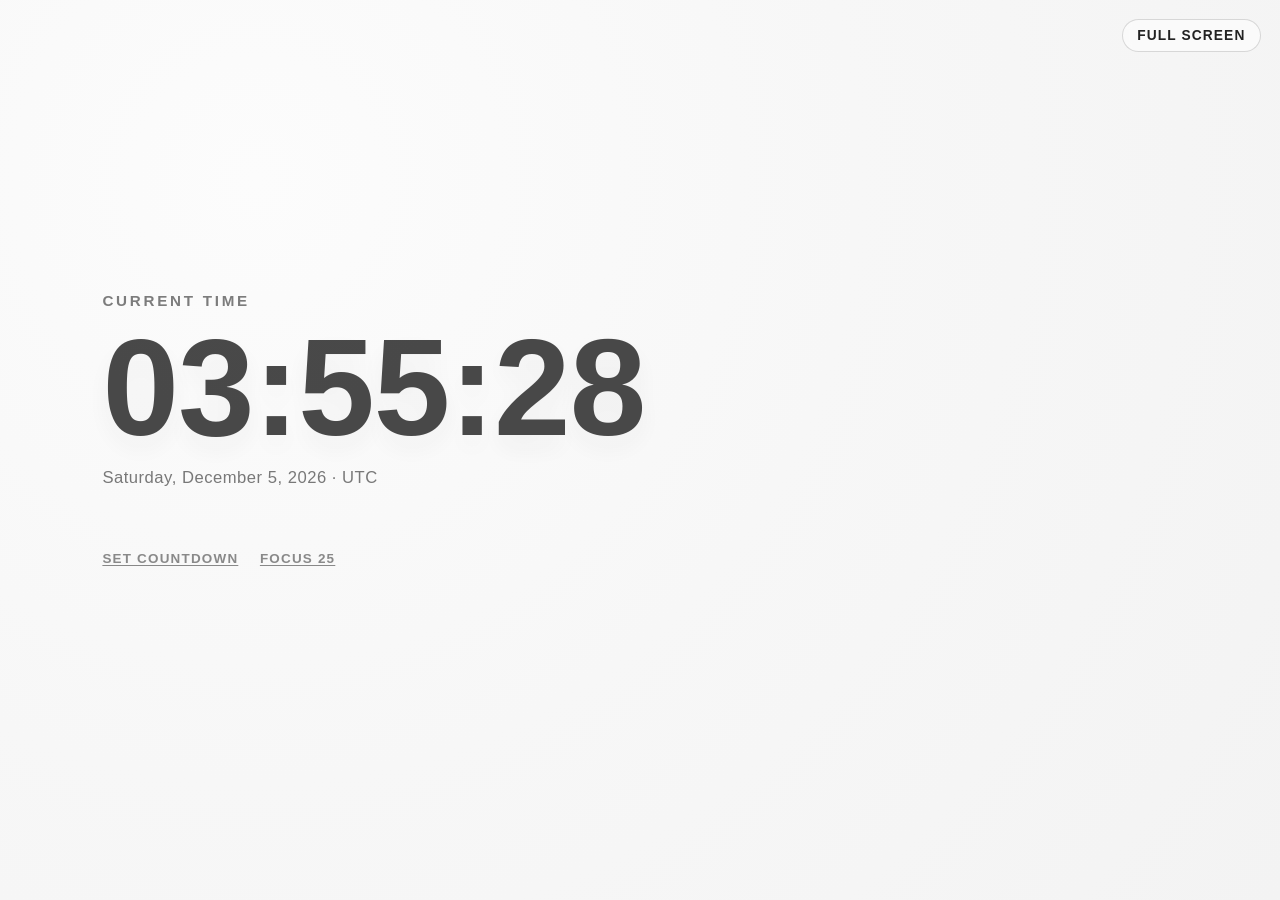
<file: zen-clock/index.html>
<!DOCTYPE html>
<html lang="zh-Hant">
<head>
  <meta charset="utf-8" />
  <meta name="viewport" content="width=device-width, initial-scale=1" />
  <meta name="theme-color" media="(prefers-color-scheme: light)" content="#f7f7f7" />
  <meta name="theme-color" media="(prefers-color-scheme: dark)" content="#222222" />
  <meta name="apple-mobile-web-app-capable" content="yes" />
  <meta name="apple-mobile-web-app-title" content="Zen Clock" />
  <meta name="apple-mobile-web-app-status-bar-style" content="default" />
  <link rel="manifest" href="manifest.webmanifest" />
  <link rel="icon" type="image/svg+xml" href="icons/zen-clock-icon.svg" />
  <title>Zen Clock</title>
  <style>
    :root {
      --bg: #f7f7f7;
      --bg-soft: #fcfcfc;
      --bg-deep: #f3f3f3;
      --ink: #222;
      --muted: #666;
      --countdown-block-bg: rgba(253, 253, 253, 0.9);
      --countdown-block-border: rgba(34, 34, 34, 0.06);
      --countdown-block-shadow: rgba(34, 34, 34, 0.05);
      --countdown-input-bg: rgba(255, 255, 255, 0.96);
      --countdown-input-border: rgba(34, 34, 34, 0.11);
      --countdown-input-border-focus: rgba(34, 34, 34, 0.26);
      --countdown-display-hover: rgba(34, 34, 34, 0.035);
      --countdown-link: rgba(34, 34, 34, 0.52);
      --countdown-link-hover: rgba(34, 34, 34, 0.84);
      --countdown-action-bg: rgba(34, 34, 34, 0.08);
      --countdown-action-bg-hover: rgba(34, 34, 34, 0.12);
      --countdown-action-primary-bg: #222;
      --countdown-action-primary-ink: #f5f5f5;
      --countdown-danger: #a94141;
      --countdown-danger-bg: rgba(169, 65, 65, 0.12);
      --grain: rgba(255, 255, 255, 0.14);
      --btn-border: rgba(34, 34, 34, 0.16);
      --btn-bg: rgba(255, 255, 255, 0.52);
      --btn-bg-hover: rgba(255, 255, 255, 0.78);
      --btn-border-hover: rgba(34, 34, 34, 0.3);
      --time-shadow: rgba(34, 34, 34, 0.06);
      --font-ui: "Avenir Next", "SF Pro Text", "PingFang TC", "Noto Sans TC", "Microsoft JhengHei", sans-serif;
      --font-time: "Avenir Next", "SF Pro Display", "Helvetica Neue", "Segoe UI", "Noto Sans TC", sans-serif;
      --left-gap: clamp(1.2rem, 8vw, 8rem);
      --time-size: clamp(3rem, 11vw, 8.6rem);
      color-scheme: light dark;
    }

    @media (prefers-color-scheme: dark) {
      :root {
        /* Swap foreground/background for dark mode */
        --bg: #222;
        --bg-soft: #2f2f2f;
        --bg-deep: #171717;
        --ink: #efefef;
        --muted: #c2c2c2;
        --countdown-block-bg: rgba(255, 255, 255, 0.07);
        --countdown-block-border: rgba(239, 239, 239, 0.16);
        --countdown-block-shadow: rgba(0, 0, 0, 0.36);
        --countdown-input-bg: rgba(34, 34, 34, 0.65);
        --countdown-input-border: rgba(239, 239, 239, 0.24);
        --countdown-input-border-focus: rgba(239, 239, 239, 0.46);
        --countdown-display-hover: rgba(239, 239, 239, 0.08);
        --countdown-link: rgba(239, 239, 239, 0.56);
        --countdown-link-hover: rgba(239, 239, 239, 0.9);
        --countdown-action-bg: rgba(239, 239, 239, 0.12);
        --countdown-action-bg-hover: rgba(239, 239, 239, 0.2);
        --countdown-action-primary-bg: #efefef;
        --countdown-action-primary-ink: #222;
        --countdown-danger: #ff9b9b;
        --countdown-danger-bg: rgba(255, 155, 155, 0.17);
        --grain: rgba(255, 255, 255, 0.08);
        --btn-border: rgba(239, 239, 239, 0.28);
        --btn-bg: rgba(34, 34, 34, 0.6);
        --btn-bg-hover: rgba(34, 34, 34, 0.85);
        --btn-border-hover: rgba(239, 239, 239, 0.44);
        --time-shadow: rgba(0, 0, 0, 0.42);
      }
    }

    * {
      box-sizing: border-box;
    }

    [hidden] {
      display: none !important;
    }

    html,
    body {
      width: 100%;
      height: 100%;
    }

    body {
      margin: 0;
      display: flex;
      align-items: center;
      justify-content: flex-start;
      background:
        radial-gradient(circle at 20% 20%, var(--bg-soft) 0%, var(--bg) 48%, var(--bg-deep) 100%);
      color: var(--ink);
      font-family: var(--font-ui);
      font-weight: 450;
      -webkit-font-smoothing: antialiased;
      text-rendering: optimizeLegibility;
      overflow: auto;
    }

    body::before {
      content: "";
      position: fixed;
      inset: 0;
      background:
        repeating-linear-gradient(
          120deg,
          var(--grain) 0 2px,
          transparent 2px 16px
        );
      opacity: 0.2;
      pointer-events: none;
    }

    .action-bar {
      position: fixed;
      top: clamp(0.75rem, 1.8vw, 1.2rem);
      right: clamp(0.75rem, 1.8vw, 1.2rem);
      z-index: 5;
      display: flex;
      align-items: center;
      justify-content: flex-end;
    }

    .fullscreen-btn {
      appearance: none;
      border: 1px solid var(--btn-border);
      background: var(--btn-bg);
      color: var(--ink);
      font-family: var(--font-ui);
      font-weight: 560;
      border-radius: 999px;
      padding: 0.5rem 0.9rem;
      font-size: clamp(0.72rem, 1.2vw, 0.86rem);
      letter-spacing: 0.08em;
      text-transform: uppercase;
      cursor: pointer;
      transition: background 180ms ease, border-color 180ms ease, opacity 180ms ease;
      backdrop-filter: blur(4px);
    }

    .fullscreen-btn:hover,
    .fullscreen-btn:focus-visible {
      background: var(--btn-bg-hover);
      border-color: var(--btn-border-hover);
      outline: none;
    }

    .fullscreen-btn:active {
      opacity: 0.72;
    }

    body.is-fullscreen .fullscreen-btn {
      opacity: 0.45;
    }

    .clock-shell {
      position: relative;
      top: clamp(-1.3rem, -4vh, -0.45rem);
      display: flex;
      flex-direction: column;
      gap: clamp(2.4rem, 7vh, 5.6rem);
      margin-left: var(--left-gap);
      width: min(92vw, 960px);
      animation: settle-in 680ms cubic-bezier(0.19, 1, 0.22, 1) both;
    }

    .label {
      font-size: clamp(0.74rem, 1.2vw, 0.95rem);
      letter-spacing: 0.18em;
      font-weight: 600;
      text-transform: uppercase;
      color: var(--muted);
      opacity: 0.85;
      margin-bottom: clamp(0.45rem, 1.6vw, 0.9rem);
    }

    .time {
      margin: 0;
      font-size: var(--time-size);
      line-height: 0.92;
      letter-spacing: -1px;
      font-family: var(--font-time);
      font-weight: 800;
      font-variation-settings: "wght" 800;
      color: var(--ink);
      font-variant-numeric: tabular-nums;
      font-feature-settings: "tnum" 1, "lnum" 1;
      text-wrap: nowrap;
      transition: opacity 160ms ease;
      text-shadow: 0 12px 30px var(--time-shadow);
    }

    .time.tick {
      opacity: 0.82;
    }

    .meta {
      margin-top: clamp(0.6rem, 1.8vw, 1.1rem);
      font-size: clamp(0.85rem, 1.3vw, 1.04rem);
      letter-spacing: 0.03em;
      font-weight: 520;
      color: var(--muted);
      opacity: 0.88;
    }

    .countdown-area {
      max-width: min(82vw, 680px);
    }

    .countdown-mode-links {
      display: flex;
      flex-wrap: wrap;
      gap: clamp(0.9rem, 2vw, 1.35rem);
    }

    .countdown-open-link {
      appearance: none;
      border: 0;
      background: transparent;
      margin: 0;
      padding: 0;
      color: var(--countdown-link);
      font-family: var(--font-ui);
      font-size: clamp(0.72rem, 1.05vw, 0.84rem);
      letter-spacing: 0.09em;
      text-transform: uppercase;
      font-weight: 560;
      text-decoration: underline;
      text-decoration-thickness: 1px;
      text-underline-offset: 0.18em;
      cursor: pointer;
      transition: color 160ms ease, opacity 160ms ease;
    }

    .countdown-open-link:hover,
    .countdown-open-link:focus-visible {
      color: var(--countdown-link-hover);
      outline: none;
    }

    .countdown-open-link:active {
      opacity: 0.7;
    }

    .countdown-block {
      background: var(--countdown-block-bg);
      border: 1px solid var(--countdown-block-border);
      border-radius: clamp(1rem, 2.8vw, 1.4rem);
      padding: clamp(0.95rem, 2.7vw, 1.45rem);
      box-shadow: 0 20px 50px -36px var(--countdown-block-shadow);
      backdrop-filter: blur(4px);
      transition: border-color 160ms ease, box-shadow 180ms ease;
    }

    .countdown-block.is-editing {
      border-color: var(--countdown-input-border-focus);
      box-shadow: 0 20px 56px -34px var(--countdown-block-shadow);
    }

    .countdown-label {
      margin-bottom: clamp(0.6rem, 1.8vw, 0.9rem);
      font-size: clamp(0.66rem, 1vw, 0.8rem);
      letter-spacing: 0.2em;
      font-weight: 620;
      text-transform: uppercase;
      color: var(--muted);
      opacity: 0.84;
    }

    .countdown-display {
      border-radius: 0.82rem;
      margin: 0 -0.42rem;
      padding: 0.22rem 0.42rem 0.38rem;
      cursor: pointer;
      transition: background 160ms ease, opacity 160ms ease;
    }

    .countdown-display:hover,
    .countdown-display:focus-visible {
      background: var(--countdown-display-hover);
      outline: none;
    }

    .countdown-controls {
      display: flex;
      flex-wrap: wrap;
      align-items: flex-end;
      gap: clamp(0.7rem, 2vw, 1.15rem);
      margin-top: clamp(0.75rem, 2.1vw, 1rem);
      padding-top: clamp(0.72rem, 2vw, 0.95rem);
      border-top: 1px dashed var(--countdown-block-border);
    }

    .countdown-field {
      display: flex;
      flex-direction: column;
      gap: 0.38rem;
      min-width: min(100%, 14rem);
      flex: 1 1 14rem;
    }

    .countdown-field-time {
      flex: 0 1 10rem;
      min-width: 8.8rem;
    }

    .countdown-field-label {
      font-size: 0.78rem;
      letter-spacing: 0.11em;
      font-weight: 600;
      text-transform: uppercase;
      color: var(--muted);
      opacity: 0.84;
    }

    .countdown-field input {
      appearance: none;
      border: 1px solid var(--countdown-input-border);
      border-radius: 0.74rem;
      background: var(--countdown-input-bg);
      color: var(--ink);
      font-family: var(--font-ui);
      font-size: 0.98rem;
      font-weight: 520;
      padding: 0.62rem 0.76rem;
      transition: border-color 160ms ease, background 160ms ease;
    }

    .countdown-field input::placeholder {
      color: var(--muted);
      opacity: 0.62;
    }

    .countdown-field input:focus-visible {
      outline: none;
      border-color: var(--countdown-input-border-focus);
    }

    .countdown-actions {
      display: flex;
      align-items: center;
      justify-content: flex-start;
      gap: 0.58rem;
      flex: 1 1 100%;
    }

    .countdown-action-btn {
      appearance: none;
      border: 0;
      border-radius: 999px;
      padding: 0.42rem 0.86rem;
      font-family: var(--font-ui);
      font-size: 0.78rem;
      font-weight: 620;
      letter-spacing: 0.08em;
      text-transform: uppercase;
      color: var(--ink);
      background: var(--countdown-action-bg);
      cursor: pointer;
      transition: background 150ms ease, opacity 150ms ease;
    }

    .countdown-action-btn:hover,
    .countdown-action-btn:focus-visible {
      background: var(--countdown-action-bg-hover);
      outline: none;
    }

    .countdown-action-btn:active {
      opacity: 0.76;
    }

    .countdown-action-btn.primary {
      background: var(--countdown-action-primary-bg);
      color: var(--countdown-action-primary-ink);
    }

    .countdown-action-btn.primary:hover,
    .countdown-action-btn.primary:focus-visible {
      opacity: 0.9;
    }

    .countdown-action-btn.danger {
      color: var(--countdown-danger);
      background: var(--countdown-danger-bg);
    }

    .countdown-value {
      margin: 0;
      font-size: clamp(1.86rem, 5.6vw, 3.42rem);
      line-height: 0.92;
      letter-spacing: -0.02em;
      font-family: var(--font-time);
      font-weight: 760;
      font-variant-numeric: tabular-nums;
      font-feature-settings: "tnum" 1, "lnum" 1;
      text-wrap: nowrap;
      color: var(--ink);
      text-shadow: 0 12px 28px var(--time-shadow);
    }

    .countdown-meta {
      margin: clamp(0.55rem, 1.6vw, 0.82rem) 0 0;
      font-size: clamp(0.78rem, 1.2vw, 0.92rem);
      letter-spacing: 0.02em;
      font-weight: 520;
      color: var(--muted);
      opacity: 0.88;
    }

    .countdown-block.is-warning .countdown-value {
      opacity: 0.76;
    }

    .countdown-block.is-warning .countdown-meta {
      color: var(--countdown-danger);
    }

    @keyframes settle-in {
      from {
        opacity: 0;
        transform: translateY(14px);
      }

      to {
        opacity: 1;
        transform: translateY(0);
      }
    }

    @media (max-width: 720px) {
      :root {
        --left-gap: clamp(1rem, 6vw, 2rem);
        --time-size: clamp(2.4rem, 15vw, 5rem);
      }

      .clock-shell {
        top: 0;
        gap: clamp(1.8rem, 6.5vh, 2.8rem);
        max-width: 95vw;
      }

      .countdown-block {
        max-width: 100%;
      }

      .countdown-display {
        margin: 0 -0.2rem;
        padding: 0.2rem;
      }

      .countdown-controls {
        flex-direction: column;
        align-items: stretch;
      }

      .countdown-field,
      .countdown-field-time {
        min-width: 0;
        flex: 1 1 auto;
      }

      .countdown-actions {
        width: 100%;
      }

      .countdown-action-btn {
        flex: 1 1 0;
        text-align: center;
      }
    }
  </style>
</head>
<body>
  <div class="action-bar">
    <button id="fullscreenBtn" class="fullscreen-btn" type="button" aria-pressed="false">Full Screen</button>
  </div>

  <main class="clock-shell" aria-live="polite" aria-label="Current time and timers">
    <section aria-label="Current time">
      <div class="label">Current Time</div>
      <h1 id="time" class="time">00:00:00</h1>
      <div id="meta" class="meta">Loading...</div>
    </section>

    <section id="countdownArea" class="countdown-area" aria-label="Countdown and focus timer">
      <div class="countdown-mode-links">
        <button id="countdownOpenLink" class="countdown-open-link" type="button">Set Countdown</button>
        <button id="pomodoroOpenLink" class="countdown-open-link" type="button">Focus 25</button>
      </div>

      <section id="countdownBlock" class="countdown-block" aria-label="Later today countdown" hidden>
        <div class="countdown-label">Later Today</div>

        <div id="countdownDisplay" class="countdown-display" role="button" tabindex="0" aria-label="Edit countdown">
          <p id="countdownValue" class="countdown-value">--:--:--</p>
          <p id="countdownMeta" class="countdown-meta">Set a time later today to start countdown.</p>
        </div>

        <form id="countdownControls" class="countdown-controls" novalidate hidden>
          <label class="countdown-field" for="countdownNameInput">
            <input id="countdownNameInput" type="text" maxlength="48" autocomplete="off" placeholder="Next Event" />
          </label>
          <label class="countdown-field countdown-field-time" for="countdownTimeInput">
            <span class="countdown-field-label">Time</span>
            <input id="countdownTimeInput" type="time" step="60" required />
          </label>
          <div class="countdown-actions">
            <button id="countdownApplyBtn" class="countdown-action-btn primary" type="submit">Apply</button>
            <button id="countdownClearBtn" class="countdown-action-btn danger" type="button">Clear</button>
            <button id="countdownCancelBtn" class="countdown-action-btn" type="button">Close</button>
          </div>
        </form>
      </section>

      <section id="pomodoroBlock" class="countdown-block" aria-label="25 minute focus timer" hidden>
        <div class="countdown-label">Focus</div>
        <p id="pomodoroValue" class="countdown-value">25:00</p>
        <p id="pomodoroMeta" class="countdown-meta">A quiet 25-minute session.</p>
        <div class="countdown-controls">
          <div class="countdown-actions">
            <button id="pomodoroToggleBtn" class="countdown-action-btn primary" type="button">Start</button>
            <button id="pomodoroResetBtn" class="countdown-action-btn" type="button" hidden>Reset</button>
            <button id="pomodoroCloseBtn" class="countdown-action-btn" type="button">Close</button>
          </div>
        </div>
      </section>
    </section>
  </main>

  <script>
    const timeEl = document.getElementById("time");
    const metaEl = document.getElementById("meta");
    const fullscreenBtn = document.getElementById("fullscreenBtn");
    const countdownOpenLinkEl = document.getElementById("countdownOpenLink");
    const countdownBlockEl = document.getElementById("countdownBlock");
    const countdownDisplayEl = document.getElementById("countdownDisplay");
    const countdownControlsEl = document.getElementById("countdownControls");
    const countdownNameInput = document.getElementById("countdownNameInput");
    const countdownTimeInput = document.getElementById("countdownTimeInput");
    const countdownClearBtn = document.getElementById("countdownClearBtn");
    const countdownCancelBtn = document.getElementById("countdownCancelBtn");
    const countdownValueEl = document.getElementById("countdownValue");
    const countdownMetaEl = document.getElementById("countdownMeta");
    const pomodoroOpenLinkEl = document.getElementById("pomodoroOpenLink");
    const pomodoroBlockEl = document.getElementById("pomodoroBlock");
    const pomodoroValueEl = document.getElementById("pomodoroValue");
    const pomodoroMetaEl = document.getElementById("pomodoroMeta");
    const pomodoroToggleBtn = document.getElementById("pomodoroToggleBtn");
    const pomodoroResetBtn = document.getElementById("pomodoroResetBtn");
    const pomodoroCloseBtn = document.getElementById("pomodoroCloseBtn");
    const countdownStorageKey = "zen-clock-countdown-v1";
    const pomodoroStorageKey = "zen-clock-pomodoro-v1";
    const pomodoroDurationMs = 25 * 60 * 1000;
    const clockTimePattern = /^\d{2}:\d{2}$/;

    let countdownState = {
      enabled: false,
      name: "",
      time: ""
    };

    let pomodoroState = {
      status: "idle",
      endAt: null,
      remainingMs: pomodoroDurationMs
    };

    let countdownControlsVisible = false;
    let pomodoroVisible = false;

    const timeFormatter = new Intl.DateTimeFormat(undefined, {
      hour: "2-digit",
      minute: "2-digit",
      second: "2-digit",
      hour12: false
    });

    const dateFormatter = new Intl.DateTimeFormat(undefined, {
      weekday: "long",
      year: "numeric",
      month: "long",
      day: "numeric"
    });

    const shortTimeFormatter = new Intl.DateTimeFormat(undefined, {
      hour: "2-digit",
      minute: "2-digit",
      hour12: false
    });

    const zoneLabel = Intl.DateTimeFormat().resolvedOptions().timeZone || "Local Time";

    function pad2(value) {
      return String(value).padStart(2, "0");
    }

    function formatInputTime(date) {
      return `${pad2(date.getHours())}:${pad2(date.getMinutes())}`;
    }

    function getDefaultCountdownTime(now = new Date()) {
      const candidate = new Date(now.getTime() + 75 * 60 * 1000);
      candidate.setSeconds(0, 0);

      const minuteRemainder = candidate.getMinutes() % 5;
      if (minuteRemainder !== 0) {
        candidate.setMinutes(candidate.getMinutes() + (5 - minuteRemainder));
      }

      if (candidate.getDate() !== now.getDate()) {
        candidate.setHours(23, 59, 0, 0);
      }

      return formatInputTime(candidate);
    }

    function parseTodayTarget(timeValue, referenceDate = new Date()) {
      if (!clockTimePattern.test(timeValue)) {
        return null;
      }

      const [hoursText, minutesText] = timeValue.split(":");
      const hours = Number(hoursText);
      const minutes = Number(minutesText);

      if (!Number.isInteger(hours) || !Number.isInteger(minutes)) {
        return null;
      }

      if (hours < 0 || hours > 23 || minutes < 0 || minutes > 59) {
        return null;
      }

      const target = new Date(referenceDate);
      target.setHours(hours, minutes, 0, 0);
      return target;
    }

    function formatCountdownDuration(diffMs) {
      const totalSeconds = Math.max(0, Math.floor(diffMs / 1000));
      const hours = Math.floor(totalSeconds / 3600);
      const minutes = Math.floor((totalSeconds % 3600) / 60);
      const seconds = totalSeconds % 60;
      return `${pad2(hours)}:${pad2(minutes)}:${pad2(seconds)}`;
    }

    function setTimeInputMin(now = new Date()) {
      const minTarget = new Date(now.getTime() + 60 * 1000);
      minTarget.setSeconds(0, 0);
      if (minTarget.getDate() !== now.getDate()) {
        countdownTimeInput.removeAttribute("min");
        return;
      }

      countdownTimeInput.min = formatInputTime(minTarget);
    }

    function normalizeCountdownName(value) {
      if (typeof value !== "string") {
        return "";
      }

      return value.trim().slice(0, 48);
    }

    function isValidCountdownTime(value) {
      return typeof value === "string" && clockTimePattern.test(value);
    }

    function setCountdownDraftFromState(now = new Date()) {
      countdownNameInput.value = countdownState.name;
      countdownTimeInput.value = countdownState.enabled && isValidCountdownTime(countdownState.time)
        ? countdownState.time
        : getDefaultCountdownTime(now);
    }

    function syncCountdownLayout() {
      const hasCountdown = countdownState.enabled;
      countdownOpenLinkEl.hidden = pomodoroVisible || hasCountdown || countdownControlsVisible;
      countdownBlockEl.hidden = pomodoroVisible || (!hasCountdown && !countdownControlsVisible);
      countdownDisplayEl.hidden = !hasCountdown;
      countdownControlsEl.hidden = !countdownControlsVisible;
      countdownBlockEl.classList.toggle("is-editing", countdownControlsVisible);
      pomodoroOpenLinkEl.hidden = pomodoroVisible;
      pomodoroBlockEl.hidden = !pomodoroVisible;
    }

    function saveCountdownState() {
      try {
        if (!countdownState.enabled) {
          localStorage.removeItem(countdownStorageKey);
          return;
        }

        localStorage.setItem(countdownStorageKey, JSON.stringify(countdownState));
      } catch (error) {
        console.warn("Unable to save countdown config:", error);
      }
    }

    function loadCountdownConfig(now = new Date()) {
      countdownState = {
        enabled: false,
        name: "",
        time: ""
      };

      setCountdownDraftFromState(now);

      try {
        const raw = localStorage.getItem(countdownStorageKey);
        if (!raw) {
          return;
        }

        const stored = JSON.parse(raw);
        const storedName = normalizeCountdownName(stored?.name);
        const storedTime = isValidCountdownTime(stored?.time) ? stored.time : "";
        const storedEnabled = typeof stored?.enabled === "boolean" ? stored.enabled : Boolean(storedTime);

        if (storedEnabled && storedTime) {
          countdownState = {
            enabled: true,
            name: storedName,
            time: storedTime
          };
        }
      } catch (error) {
        console.warn("Unable to load countdown config:", error);
      } finally {
        setCountdownDraftFromState(now);
      }
    }

    function openCountdownControls(now = new Date()) {
      countdownControlsVisible = true;
      setCountdownDraftFromState(now);
      syncCountdownLayout();
      countdownTimeInput.focus();
    }

    function closeCountdownControls(now = new Date()) {
      countdownControlsVisible = false;
      setCountdownDraftFromState(now);
      syncCountdownLayout();
      paintCountdown(now);
    }

    function applyCountdownFromControls(now = new Date()) {
      const target = parseTodayTarget(countdownTimeInput.value, now);
      if (!target) {
        countdownBlockEl.classList.add("is-warning");
        countdownMetaEl.textContent = "Set a valid time later today.";
        countdownTimeInput.focus();
        return;
      }

      countdownState = {
        enabled: true,
        name: normalizeCountdownName(countdownNameInput.value),
        time: countdownTimeInput.value
      };

      saveCountdownState();
      countdownControlsVisible = false;
      syncCountdownLayout();
      paintCountdown(now);
    }

    function clearCountdown() {
      countdownState = {
        enabled: false,
        name: "",
        time: ""
      };

      countdownControlsVisible = false;
      saveCountdownState();
      setCountdownDraftFromState();
      countdownBlockEl.classList.remove("is-warning");
      syncCountdownLayout();
      paintCountdown();
    }

    function formatPomodoroDuration(diffMs) {
      const totalSeconds = Math.max(0, Math.ceil(diffMs / 1000));
      const minutes = Math.floor(totalSeconds / 60);
      const seconds = totalSeconds % 60;
      return `${pad2(minutes)}:${pad2(seconds)}`;
    }

    function getPomodoroRemainingMs(now = new Date()) {
      if (pomodoroState.status !== "running") {
        return pomodoroState.remainingMs;
      }

      return Math.max(0, pomodoroState.endAt - now.getTime());
    }

    function savePomodoroState() {
      try {
        if (pomodoroState.status === "idle") {
          localStorage.removeItem(pomodoroStorageKey);
          return;
        }

        localStorage.setItem(pomodoroStorageKey, JSON.stringify(pomodoroState));
      } catch (error) {
        console.warn("Unable to save Pomodoro state:", error);
      }
    }

    function loadPomodoroConfig(now = new Date()) {
      pomodoroState = {
        status: "idle",
        endAt: null,
        remainingMs: pomodoroDurationMs
      };

      try {
        const raw = localStorage.getItem(pomodoroStorageKey);
        if (!raw) {
          return;
        }

        const stored = JSON.parse(raw);

        if (stored?.status === "running" && Number.isFinite(stored.endAt)) {
          pomodoroState = {
            status: "running",
            endAt: stored.endAt,
            remainingMs: Math.max(0, stored.endAt - now.getTime())
          };
        } else if (
          stored?.status === "paused" &&
          Number.isFinite(stored.remainingMs) &&
          stored.remainingMs > 0 &&
          stored.remainingMs <= pomodoroDurationMs
        ) {
          pomodoroState = {
            status: "paused",
            endAt: null,
            remainingMs: stored.remainingMs
          };
        } else if (stored?.status === "complete") {
          pomodoroState = {
            status: "complete",
            endAt: null,
            remainingMs: 0
          };
        }
      } catch (error) {
        console.warn("Unable to load Pomodoro state:", error);
      }
    }

    function startPomodoro(now = new Date()) {
      const remainingMs = pomodoroState.status === "paused"
        ? pomodoroState.remainingMs
        : pomodoroDurationMs;

      pomodoroState = {
        status: "running",
        endAt: now.getTime() + remainingMs,
        remainingMs
      };

      savePomodoroState();
      paintPomodoro(now);
    }

    function pausePomodoro(now = new Date()) {
      if (pomodoroState.status !== "running") {
        return;
      }

      const remainingMs = getPomodoroRemainingMs(now);
      if (remainingMs <= 0) {
        paintPomodoro(now);
        return;
      }

      pomodoroState = {
        status: "paused",
        endAt: null,
        remainingMs
      };

      savePomodoroState();
      paintPomodoro(now);
    }

    function resetPomodoro() {
      pomodoroState = {
        status: "idle",
        endAt: null,
        remainingMs: pomodoroDurationMs
      };

      savePomodoroState();
      paintPomodoro();
    }

    function paintPomodoro(now = new Date()) {
      let remainingMs = getPomodoroRemainingMs(now);

      if (pomodoroState.status === "running" && remainingMs <= 0) {
        pomodoroState = {
          status: "complete",
          endAt: null,
          remainingMs: 0
        };
        remainingMs = 0;
        savePomodoroState();
      }

      const durationText = formatPomodoroDuration(remainingMs);
      pomodoroValueEl.textContent = durationText;
      pomodoroOpenLinkEl.textContent = pomodoroState.status === "idle"
        ? "Focus 25"
        : `Focus · ${durationText}`;
      pomodoroResetBtn.hidden = pomodoroState.status === "idle";

      if (pomodoroState.status === "running") {
        pomodoroToggleBtn.textContent = "Pause";
        pomodoroMetaEl.textContent = `Focus until ${shortTimeFormatter.format(new Date(pomodoroState.endAt))}.`;
      } else if (pomodoroState.status === "paused") {
        pomodoroToggleBtn.textContent = "Resume";
        pomodoroMetaEl.textContent = "Paused. Resume when ready.";
      } else if (pomodoroState.status === "complete") {
        pomodoroToggleBtn.textContent = "Again";
        pomodoroMetaEl.textContent = "Focus complete. Take a breath.";
      } else {
        pomodoroToggleBtn.textContent = "Start";
        pomodoroMetaEl.textContent = "A quiet 25-minute session.";
      }
    }

    function paintCountdown(now = new Date()) {
      countdownBlockEl.classList.remove("is-warning");

      if (!countdownState.enabled) {
        countdownValueEl.textContent = "--:--:--";
        countdownMetaEl.textContent = "Set a countdown later today.";
        return;
      }

      const label = countdownState.name || "Next Event";
      const target = parseTodayTarget(countdownState.time, now);

      if (!target) {
        countdownValueEl.textContent = "--:--:--";
        countdownMetaEl.textContent = "Set a valid time later today.";
        countdownBlockEl.classList.add("is-warning");
        return;
      }

      const diffMs = target.getTime() - now.getTime();

      if (diffMs <= 0) {
        countdownValueEl.textContent = "00:00:00";
        countdownMetaEl.textContent = `${label} reached at ${shortTimeFormatter.format(target)}. Tap countdown to update.`;
        countdownBlockEl.classList.add("is-warning");
        return;
      }

      countdownValueEl.textContent = formatCountdownDuration(diffMs);
      countdownMetaEl.textContent = `${label} · until ${shortTimeFormatter.format(target)} (${zoneLabel})`;
    }

    function hasFullscreenElement() {
      return Boolean(document.fullscreenElement || document.webkitFullscreenElement);
    }

    function syncFullscreenState() {
      const active = hasFullscreenElement();
      document.body.classList.toggle("is-fullscreen", active);
      fullscreenBtn.textContent = active ? "Exit Full Screen" : "Full Screen";
      fullscreenBtn.setAttribute("aria-pressed", String(active));
    }

    async function enterFullscreen() {
      const root = document.documentElement;

      if (root.requestFullscreen) {
        await root.requestFullscreen();
        return;
      }

      if (root.webkitRequestFullscreen) {
        root.webkitRequestFullscreen();
      }
    }

    async function exitFullscreen() {
      if (document.exitFullscreen) {
        await document.exitFullscreen();
        return;
      }

      if (document.webkitExitFullscreen) {
        document.webkitExitFullscreen();
      }
    }

    async function toggleFullscreen() {
      try {
        if (hasFullscreenElement()) {
          await exitFullscreen();
        } else {
          await enterFullscreen();
        }
      } catch (error) {
        console.error("Fullscreen toggle failed:", error);
      } finally {
        syncFullscreenState();
      }
    }

    function paintClock() {
      const now = new Date();
      const shownTime = timeFormatter.format(now);

      timeEl.classList.add("tick");
      timeEl.textContent = shownTime;
      metaEl.textContent = `${dateFormatter.format(now)} · ${zoneLabel}`;
      setTimeInputMin(now);
      paintCountdown(now);
      paintPomodoro(now);
      document.title = `${shownTime} · Zen Clock`;

      window.setTimeout(() => {
        timeEl.classList.remove("tick");
      }, 160);

      const delay = 1000 - now.getMilliseconds();
      window.setTimeout(paintClock, delay);
    }

    fullscreenBtn.addEventListener("click", toggleFullscreen);

    document.addEventListener("fullscreenchange", syncFullscreenState);
    document.addEventListener("webkitfullscreenchange", syncFullscreenState);

    document.addEventListener("keydown", (event) => {
      if (event.key.toLowerCase() !== "f" || event.ctrlKey || event.metaKey || event.altKey) {
        return;
      }

      event.preventDefault();
      toggleFullscreen();
    });

    if ("serviceWorker" in navigator) {
      window.addEventListener("load", () => {
        navigator.serviceWorker.register("./sw.js").catch((error) => {
          console.error("Service worker registration failed:", error);
        });
      });
    }

    loadCountdownConfig();
    loadPomodoroConfig();
    setTimeInputMin();
    paintCountdown();
    paintPomodoro();
    syncCountdownLayout();

    countdownOpenLinkEl.addEventListener("click", () => {
      pomodoroVisible = false;
      openCountdownControls(new Date());
    });

    pomodoroOpenLinkEl.addEventListener("click", () => {
      pomodoroVisible = true;
      syncCountdownLayout();
      paintPomodoro();
      pomodoroToggleBtn.focus();
    });

    pomodoroToggleBtn.addEventListener("click", () => {
      if (pomodoroState.status === "running") {
        pausePomodoro(new Date());
      } else {
        startPomodoro(new Date());
      }
    });

    pomodoroResetBtn.addEventListener("click", resetPomodoro);

    pomodoroCloseBtn.addEventListener("click", () => {
      pomodoroVisible = false;
      syncCountdownLayout();
      paintPomodoro();
      paintCountdown();
      pomodoroOpenLinkEl.focus();
    });

    countdownDisplayEl.addEventListener("click", () => {
      if (countdownState.enabled && !countdownControlsVisible) {
        openCountdownControls(new Date());
      }
    });

    countdownDisplayEl.addEventListener("keydown", (event) => {
      if (event.key !== "Enter" && event.key !== " ") {
        return;
      }

      event.preventDefault();
      if (countdownState.enabled && !countdownControlsVisible) {
        openCountdownControls(new Date());
      }
    });

    countdownControlsEl.addEventListener("submit", (event) => {
      event.preventDefault();
      applyCountdownFromControls(new Date());
    });

    countdownClearBtn.addEventListener("click", () => {
      clearCountdown();
    });

    countdownCancelBtn.addEventListener("click", () => {
      closeCountdownControls(new Date());
    });

    syncFullscreenState();
    paintClock();
  </script>
</body>
</html>
</file>
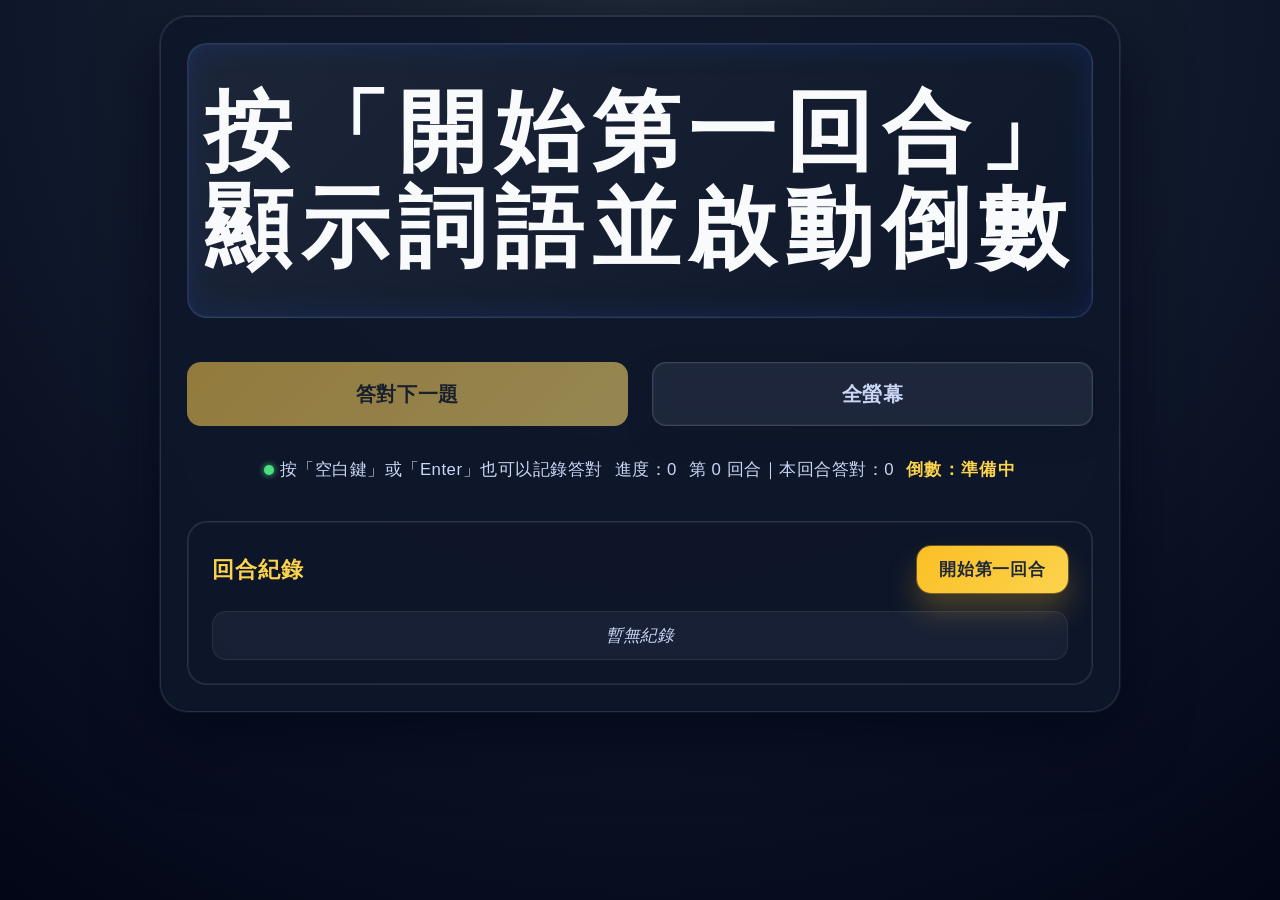
<file: big-tv-2.html>
<!-- Coded by GPT-5-Codex -->
<!DOCTYPE html>
<html lang="zh-Hant">
<head>
  <meta charset="utf-8" />
  <title>獎門人 超級無敵大電視</title>
  <meta name="viewport" content="width=device-width, initial-scale=1" />
  <style>
    :root {
      color-scheme: dark;
      --bg: radial-gradient(circle at top, #1f2937 0%, #0f172a 55%, #020617 100%);
      --panel-bg: rgba(15, 23, 42, 0.85);
      --accent: #fbbf24;
      --accent-strong: #fcd34d;
      --text-primary: #f9fafb;
      --text-muted: #cbd5f5;
      --secondary-bg: rgba(148, 163, 184, 0.12);
      --secondary-border: rgba(148, 163, 184, 0.25);
      font-size: 16px;
    }

    * {
      box-sizing: border-box;
    }

    body {
      margin: 0;
      min-height: 100vh;
      display: flex;
      align-items: flex-start;
      justify-content: center;
      padding: clamp(1rem, 1vw, 2.5rem);
      font-family: "Noto Sans TC", "PingFang TC", "Microsoft JhengHei", sans-serif;
      background: var(--bg);
      color: var(--text-primary);
    }

    .game-shell {
      width: min(960px, 100%);
      background: var(--panel-bg);
      border-radius: 28px;
      border: 1px solid rgba(148, 163, 184, 0.2);
      box-shadow:
        0 25px 65px rgba(2, 6, 23, 0.7),
        0 0 0 1px rgba(148, 163, 184, 0.15);
      padding: clamp(1.5rem, 2vw, 3rem);
      backdrop-filter: blur(14px);
    }

    header {
      text-align: center;
      margin-bottom: clamp(1.5rem, 4vw, 3rem);
    }

    h1 {
      margin: 0 0 0.25em;
      font-size: clamp(2rem, 6vw, 3.5rem);
      letter-spacing: 0.08em;
    }

    .subtitle {
      color: var(--text-muted);
      font-size: clamp(1rem, 3.2vw, 1.2rem);
      letter-spacing: 0.05em;
    }

    .screen {
      position: relative;
      border-radius: 20px;
      background: linear-gradient(135deg, rgba(30, 41, 59, 0.9), rgba(15, 23, 42, 0.95));
      border: 1px solid rgba(148, 163, 184, 0.2);
      box-shadow:
        inset 0 0 30px rgba(30, 64, 175, 0.25),
        inset 0 0 0 1px rgba(59, 130, 246, 0.15);
      min-height: clamp(60px, 10vw, 360px);
      display: flex;
      align-items: center;
      justify-content: center;
      padding: clamp(1rem, 4vw, 2.5rem);
      margin-bottom: clamp(1.5rem, 4vw, 2.75rem);
      text-align: center;
    }

    .word-display {
      font-size: clamp(2.4rem, 8vw, 5.5rem);
      font-weight: 700;
      line-height: 1.1;
      letter-spacing: 0.1em;
      word-break: keep-all;
      transition: opacity 0.2s ease, transform 0.2s ease;
    }

    .word-display.fade-out {
      opacity: 0;
      transform: scale(0.97);
    }

    .word-display.fade-in {
      opacity: 1;
      transform: scale(1);
    }

    .controls {
      display: grid;
      gap: clamp(1rem, 3vw, 1.5rem);
      grid-template-columns: repeat(auto-fit, minmax(180px, 1fr));
      margin-bottom: clamp(1rem, 3vw, 2rem);
    }

    .controls button {
      appearance: none;
      border: none;
      border-radius: 14px;
      padding: clamp(0.9rem, 3vw, 1.1rem);
      font-size: clamp(1.05rem, 3.6vw, 1.25rem);
      font-weight: 600;
      letter-spacing: 0.03em;
      cursor: pointer;
      background: linear-gradient(135deg, var(--accent) 0%, var(--accent-strong) 100%);
      color: #1f2937;
      box-shadow:
        0 18px 30px rgba(251, 191, 36, 0.25),
        0 0 0 1px rgba(251, 191, 36, 0.35);
      transition: transform 0.15s ease, box-shadow 0.15s ease, filter 0.15s ease;
    }

    .controls button.btn-secondary {
      background: var(--secondary-bg);
      color: var(--text-muted);
      border: 1px solid var(--secondary-border);
      box-shadow: 0 10px 25px rgba(15, 23, 42, 0.4), inset 0 0 0 1px rgba(148, 163, 184, 0.08);
      backdrop-filter: blur(6px);
    }

    .controls button:hover,
    .controls button:focus-visible,
    .round-history-header button:hover,
    .round-history-header button:focus-visible {
      transform: translateY(-2px);
      box-shadow:
        0 20px 35px rgba(251, 191, 36, 0.3),
        0 0 0 1px rgba(251, 191, 36, 0.45);
      filter: brightness(1.05);
      outline: none;
    }

    .controls button:active,
    .round-history-header button:active {
      transform: translateY(1px);
      filter: brightness(0.98);
    }

    .controls button[disabled],
    .round-history-header button[disabled] {
      cursor: not-allowed;
      opacity: 0.6;
      transform: none;
      filter: grayscale(0.25);
      box-shadow: none;
    }

    .status-bar {
      display: flex;
      flex-wrap: wrap;
      gap: 0.75rem;
      align-items: center;
      justify-content: center;
      color: var(--text-muted);
      font-size: clamp(0.95rem, 3vw, 1.05rem);
      letter-spacing: 0.03em;
    }

    .status-bar span {
      display: inline-flex;
      align-items: center;
      gap: 0.35rem;
    }

    .status-bar .timer {
      color: var(--accent-strong);
      font-weight: 700;
      letter-spacing: 0.08em;
    }

    .bulb {
      width: 0.65rem;
      height: 0.65rem;
      border-radius: 999px;
      background: #4ade80;
      box-shadow: 0 0 6px rgba(74, 222, 128, 0.9);
    }

    .round-history {
      margin-top: clamp(1.8rem, 4vw, 2.5rem);
      padding: clamp(1rem, 3vw, 1.5rem);
      border-radius: 20px;
      background: rgba(15, 23, 42, 0.6);
      border: 1px solid rgba(148, 163, 184, 0.2);
      box-shadow: inset 0 0 0 1px rgba(148, 163, 184, 0.12);
    }

    .round-history-header {
      display: flex;
      align-items: center;
      justify-content: space-between;
      flex-wrap: wrap;
      gap: 0.75rem;
      margin-bottom: clamp(0.8rem, 2vw, 1.1rem);
    }

    .round-history h2 {
      margin: 0;
      font-size: clamp(1.15rem, 3.2vw, 1.35rem);
      letter-spacing: 0.05em;
      color: var(--accent-strong);
    }

    .round-history-header button {
      appearance: none;
      border: none;
      border-radius: 14px;
      padding: 0.75rem 1.4rem;
      font-size: clamp(0.95rem, 2.8vw, 1.05rem);
      font-weight: 600;
      letter-spacing: 0.05em;
      cursor: pointer;
      background: linear-gradient(135deg, var(--accent) 0%, var(--accent-strong) 100%);
      color: #1f2937;
      box-shadow:
        0 18px 30px rgba(251, 191, 36, 0.25),
        0 0 0 1px rgba(251, 191, 36, 0.35);
      transition: transform 0.15s ease, box-shadow 0.15s ease, filter 0.15s ease;
      white-space: nowrap;
    }

    .round-history ul {
      list-style: none;
      margin: 0;
      padding: 0;
      display: grid;
      gap: 0.6rem;
    }

    .round-history li {
      display: flex;
      justify-content: space-between;
      align-items: center;
      gap: 0.75rem;
      padding: 0.75rem 1rem;
      border-radius: 14px;
      background: rgba(148, 163, 184, 0.08);
      border: 1px solid rgba(148, 163, 184, 0.12);
      font-size: clamp(0.95rem, 3vw, 1.05rem);
      color: var(--text-primary);
    }

    .round-history li span:last-child {
      color: var(--accent-strong);
      font-weight: 600;
      letter-spacing: 0.05em;
    }

    .round-history li.round-list-empty {
      justify-content: center;
      color: var(--text-muted);
      font-style: italic;
    }

    @media (max-width: 540px) {
      .controls {
        grid-template-columns: 1fr;
      }

      .controls button {
        font-size: 1.15rem;
      }

      .status-bar {
        flex-direction: column;
        gap: 0.5rem;
      }

      .round-history li {
        flex-direction: column;
        align-items: flex-start;
      }

      .round-history li span:last-child {
        align-self: flex-end;
      }
    }
  </style>
</head>
<body>
  <div class="game-shell">
    <main>
      <section class="screen" aria-live="polite" aria-atomic="true">
        <div id="wordDisplay" class="word-display fade-in">按「開始第一回合」顯示詞語並啟動倒數</div>
      </section>

      <section class="controls">
        <button id="answerButton" type="button" disabled>答對下一題</button>
        <button id="fullscreenButton" class="btn-secondary" type="button">全螢幕</button>
      </section>

      <section class="status-bar">
        <span><span class="bulb"></span>按「空白鍵」或「Enter」也可以記錄答對</span>
        <span id="progress">進度：0</span>
        <span id="roundInfo">第 0 回合｜本回合答對：0</span>
        <span id="timer" class="timer">倒數：準備中</span>
      </section>

      <section class="round-history" aria-live="polite">
        <div class="round-history-header">
          <h2>回合紀錄</h2>
          <button id="startRoundButton" type="button">開始第一回合</button>
        </div>
        <ul id="roundList">
          <li class="round-list-empty">暫無紀錄</li>
        </ul>
      </section>
    </main>
  </div>

  <script>
    const words = [
      "乾炒牛河",
      "迴轉壽司",
      "老人癡呆",
      "走光",
      "猩猩",
      "水坑尾",
      "牛肉乾",
      "賣剩蔗",
      "黃金",
      "垃圾桶",
      "色魔",
      "求婚",
      "衛生巾",
      "生仔",
      "甘魚佬",
      "譚詠麟",
      "胸圍",
      "草裙舞",
      "去角質",
      "滑雪",
      "賽車",
      "聖誕老人",
      "頭暈眼花",
      "避孕套",
      "煙花",
      "飛機場",
      "啤酒",
      "拖鞋",
      "生日快樂",
      "老鼠仔",
      "太陽蛋",
      "賭場",
      "充電器",
      "考車牌",
      "歌唱比賽",
      "大閘蟹",
      "打邊爐",
      "雪櫃",
      "春夏秋冬",
      "墨魚丸",
      "炮仗",
      "周杰倫",
      "畢業典禮",
      "行Catwalk",
      "公主",
      "遊戲機",
      "發達",
      "潑水節",
      "頭箍",
      "美食節",
      "觀光塔"
    ];

    const ROUND_DURATION = 120;

    const wordDisplay = document.getElementById("wordDisplay");
    const answerButton = document.getElementById("answerButton");
    const startRoundButton = document.getElementById("startRoundButton");
    const fullscreenButton = document.getElementById("fullscreenButton");
    const progress = document.getElementById("progress");
    const timerDisplay = document.getElementById("timer");
    const roundInfo = document.getElementById("roundInfo");
    const roundList = document.getElementById("roundList");

    let currentIndex = -1;
    let isAnimating = false;
    let roundActive = false;
    let timerInterval = null;
    let timerRemaining = ROUND_DURATION;
    let currentRound = 0;
    let roundCorrect = 0;
    let hasActiveWord = false;
    const roundHistoryData = [];

    const updateProgress = () => {
      const shown = Math.max(0, currentIndex + 1);
      progress.textContent = `進度：${shown}`;
    };

    const formatTime = (seconds) => {
      const m = Math.floor(seconds / 60)
        .toString()
        .padStart(2, "0");
      const s = (seconds % 60)
        .toString()
        .padStart(2, "0");
      return `${m}:${s}`;
    };

    const updateTimerDisplay = (message) => {
      if (message) {
        timerDisplay.textContent = `倒數：${message}`;
        return;
      }
      if (roundActive) {
        timerDisplay.textContent = `倒數：${formatTime(timerRemaining)}`;
      } else {
        timerDisplay.textContent = "倒數：準備中";
      }
    };

    const updateRoundInfo = () => {
      roundInfo.textContent = `第 ${currentRound} 回合｜本回合答對：${roundCorrect}`;
    };

    const updateAnswerButtonState = () => {
      if (roundActive) {
        const label =
          currentIndex >= words.length - 1 ? "答對最後一題" : "答對下一題";
        answerButton.textContent = label;
        answerButton.disabled = false;
      } else {
        answerButton.textContent = "答對下一題";
        answerButton.disabled = true;
      }
    };

    const updateStartRoundButton = () => {
      if (roundActive) {
        startRoundButton.textContent = "回合進行中…";
        startRoundButton.disabled = true;
      } else if (currentIndex >= words.length - 1) {
        startRoundButton.textContent = "全部完成";
        startRoundButton.disabled = true;
      } else {
        startRoundButton.textContent =
          currentRound === 0 ? "開始第一回合" : "開始下一回合";
        startRoundButton.disabled = false;
      }
    };

    const updateRoundList = () => {
      roundList.innerHTML = "";
      if (roundHistoryData.length === 0) {
        const emptyItem = document.createElement("li");
        emptyItem.className = "round-list-empty";
        emptyItem.textContent = "暫無紀錄";
        roundList.appendChild(emptyItem);
        return;
      }

      roundHistoryData.slice().reverse().forEach(({ round, correct, reason }) => {
        const reasonText =
          reason === "timeup"
            ? "時間到"
            : reason === "completed"
            ? "全部詞語完成"
            : "回合結束";
        const li = document.createElement("li");
        const roundSpan = document.createElement("span");
        const resultSpan = document.createElement("span");

        roundSpan.textContent = `第 ${round} 回合`;
        resultSpan.textContent = `${correct} 題｜${reasonText}`;

        li.appendChild(roundSpan);
        li.appendChild(resultSpan);
        roundList.appendChild(li);
      });
    };

    const showWord = (index) => {
      if (index < 0 || index >= words.length) return;

      isAnimating = true;
      wordDisplay.classList.remove("fade-in");
      wordDisplay.classList.add("fade-out");

      setTimeout(() => {
        wordDisplay.textContent = words[index];
        wordDisplay.classList.remove("fade-out");
        wordDisplay.classList.add("fade-in");
        isAnimating = false;
      }, 130);
    };

    const showNextWord = () => {
      if (currentIndex >= words.length - 1) {
        return false;
      }

      currentIndex += 1;
      showWord(currentIndex);
      updateProgress();
      return true;
    };

    const startRound = () => {
      if (roundActive) return;
      if (currentIndex >= words.length - 1) {
        updateStartRoundButton();
        return;
      }

      roundActive = true;
      currentRound += 1;
      roundCorrect = 0;
      hasActiveWord = false;
      timerRemaining = ROUND_DURATION;

      updateRoundInfo();
      updateStartRoundButton();
      updateTimerDisplay();

      const wordShown = showNextWord();
      hasActiveWord = wordShown;

      if (!wordShown) {
        endRound("completed");
        return;
      }

      updateAnswerButtonState();
      answerButton.focus({ preventScroll: true });

      timerInterval = setInterval(() => {
        if (!roundActive) return;

        timerRemaining -= 1;

        if (timerRemaining <= 0) {
          timerRemaining = 0;
          updateTimerDisplay("時間到");
          endRound("timeup");
        } else {
          updateTimerDisplay();
        }
      }, 1000);
    };

    const endRound = (reason) => {
      if (!roundActive) return;

      roundActive = false;
      hasActiveWord = false;

      if (timerInterval) {
        clearInterval(timerInterval);
        timerInterval = null;
      }

      updateAnswerButtonState();
      updateStartRoundButton();
      updateTimerDisplay(reason === "timeup" ? "時間到" : "回合結束");
      updateRoundInfo();

      roundHistoryData.push({
        round: currentRound,
        correct: roundCorrect,
        reason
      });
      updateRoundList();

      if (reason === "timeup" && currentIndex < words.length - 1) {
        wordDisplay.classList.remove("fade-out");
        wordDisplay.classList.add("fade-in");
        wordDisplay.textContent = "⏰ 時間到！按「開始下一回合」繼續";
      } else if (currentIndex >= words.length - 1) {
        wordDisplay.classList.remove("fade-out");
        wordDisplay.classList.add("fade-in");
        wordDisplay.textContent = "全部詞語已經完成！🥳";
      } else {
        wordDisplay.classList.remove("fade-out");
        wordDisplay.classList.add("fade-in");
        wordDisplay.textContent = "回合結束，按「開始下一回合」繼續";
      }
    };

    const handleAnswerAction = () => {
      if (!roundActive || isAnimating || !hasActiveWord) return;

      roundCorrect += 1;
      updateRoundInfo();

      if (currentIndex >= words.length - 1) {
        endRound("completed");
        return;
      }

      const wordShown = showNextWord();
      hasActiveWord = wordShown;

      if (!wordShown) {
        endRound("completed");
        return;
      }

      updateAnswerButtonState();
    };

    answerButton.addEventListener("click", handleAnswerAction);
    startRoundButton.addEventListener("click", startRound);

    document.addEventListener("keydown", (event) => {
      if (!roundActive) return;

      if (event.code === "Space" || event.code === "Enter") {
        event.preventDefault();
        handleAnswerAction();
      }
    });

    const updateFullscreenButton = () => {
      const isFullscreen = !!document.fullscreenElement;
      fullscreenButton.textContent = isFullscreen ? "退出全螢幕" : "全螢幕";
    };

    const toggleFullscreen = () => {
      if (!document.fullscreenElement) {
        document.documentElement.requestFullscreen().catch((err) => {
          console.error("Error entering fullscreen:", err);
        });
      } else {
        document.exitFullscreen();
      }
    };

    fullscreenButton.addEventListener("click", toggleFullscreen);
    document.addEventListener("fullscreenchange", updateFullscreenButton);

    updateProgress();
    updateRoundInfo();
    updateTimerDisplay();
    updateRoundList();
    updateStartRoundButton();
    updateAnswerButtonState();
  </script>
</body>
</html>
</file>
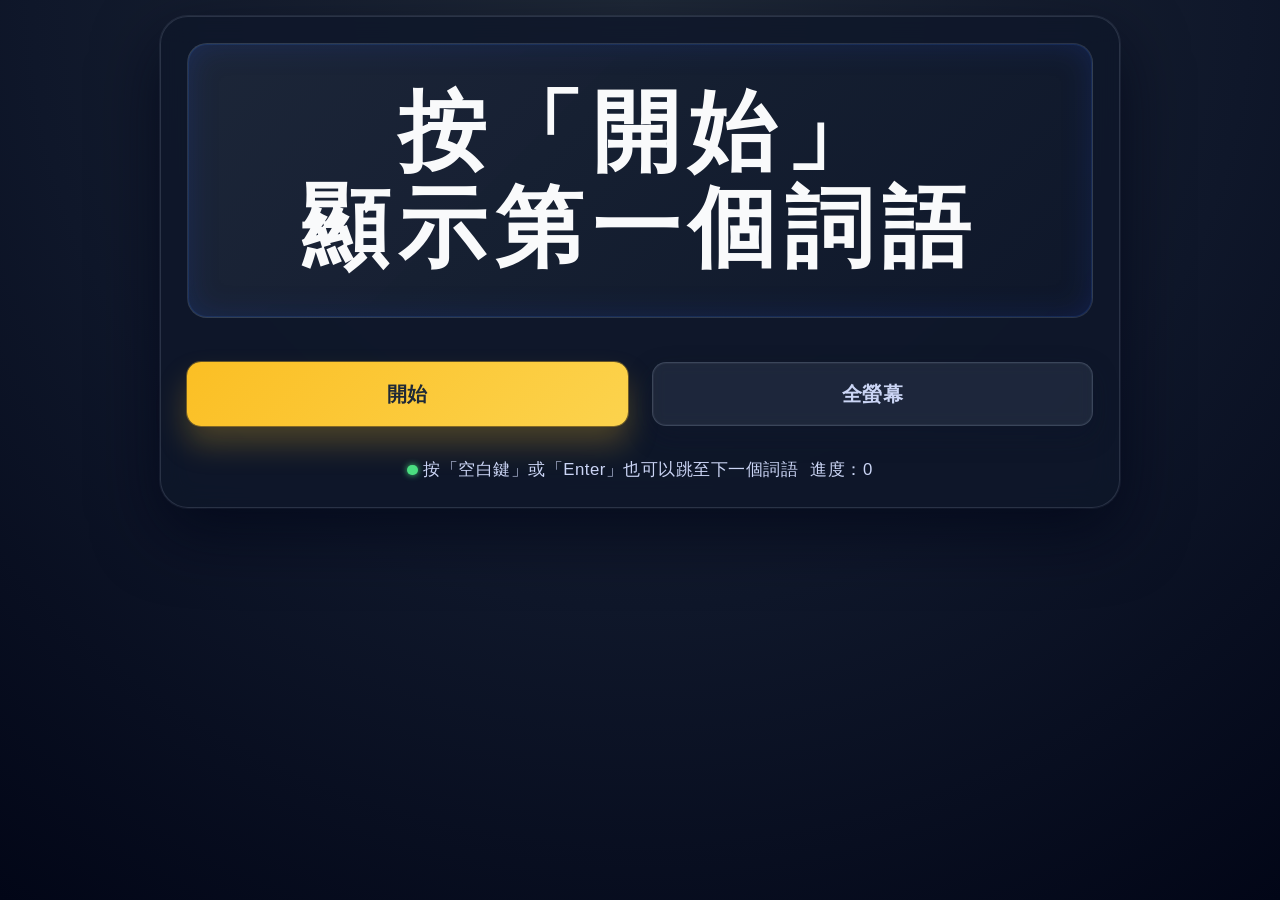
<file: big-tv.html>
<!-- Created by GPT-5-Codex -->
<!-- 是否知道獎門人的超級無敵大電視? 就是畫面上每次只顯示一個詞語，然後台下的人就會描述，而台上的人背向大屏幕看不到詞語, 要憑台下的人的描述來猜中這個詞語. 猜中後可以按下一個, 顯示下一個詞語, 如此類推. 幫我利用以下詞語按順序製作超級無敵大電視的 web page.-->
<!DOCTYPE html>
<html lang="zh-Hant">
<head>
  <meta charset="utf-8" />
  <title>獎門人 超級無敵大電視</title>
  <meta name="viewport" content="width=device-width, initial-scale=1" />
  <style>
    :root {
      color-scheme: dark;
      --bg: radial-gradient(circle at top, #1f2937 0%, #0f172a 55%, #020617 100%);
      --panel-bg: rgba(15, 23, 42, 0.85);
      --accent: #fbbf24;
      --accent-strong: #fcd34d;
      --text-primary: #f9fafb;
      --text-muted: #cbd5f5;
      --secondary-bg: rgba(148, 163, 184, 0.12);
      --secondary-border: rgba(148, 163, 184, 0.25);
      font-size: 16px;
    }

    * {
      box-sizing: border-box;
    }

    body {
      margin: 0;
      min-height: 100vh;
      display: flex;
      align-items: flex-start;
      justify-content: center;
      padding: clamp(1rem, 1vw, 2.5rem);
      font-family: "Noto Sans TC", "PingFang TC", "Microsoft JhengHei", sans-serif;
      background: var(--bg);
      color: var(--text-primary);
    }

    .game-shell {
      width: min(960px, 100%);
      background: var(--panel-bg);
      border-radius: 28px;
      border: 1px solid rgba(148, 163, 184, 0.2);
      box-shadow:
        0 25px 65px rgba(2, 6, 23, 0.7),
        0 0 0 1px rgba(148, 163, 184, 0.15);
      padding: clamp(1.5rem, 2vw, 3rem);
      backdrop-filter: blur(14px);
    }

    header {
      text-align: center;
      margin-bottom: clamp(1.5rem, 4vw, 3rem);
    }

    h1 {
      margin: 0 0 0.25em;
      font-size: clamp(2rem, 6vw, 3.5rem);
      letter-spacing: 0.08em;
    }

    .subtitle {
      color: var(--text-muted);
      font-size: clamp(1rem, 3.2vw, 1.2rem);
      letter-spacing: 0.05em;
    }

    .screen {
      position: relative;
      border-radius: 20px;
      background: linear-gradient(135deg, rgba(30, 41, 59, 0.9), rgba(15, 23, 42, 0.95));
      border: 1px solid rgba(148, 163, 184, 0.2);
      box-shadow:
        inset 0 0 30px rgba(30, 64, 175, 0.25),
        inset 0 0 0 1px rgba(59, 130, 246, 0.15);
      min-height: clamp(60px, 10vw, 360px);
      display: flex;
      align-items: center;
      justify-content: center;
      padding: clamp(1rem, 4vw, 2.5rem);
      margin-bottom: clamp(1.5rem, 4vw, 2.75rem);
      text-align: center;
    }

    .word-display {
      font-size: clamp(2.4rem, 8vw, 5.5rem);
      font-weight: 700;
      line-height: 1.1;
      letter-spacing: 0.1em;
      word-break: keep-all;
      transition: opacity 0.2s ease, transform 0.2s ease;
    }

    .word-display.fade-out {
      opacity: 0;
      transform: scale(0.97);
    }

    .word-display.fade-in {
      opacity: 1;
      transform: scale(1);
    }

    .controls {
      display: grid;
      gap: clamp(1rem, 3vw, 1.5rem);
      grid-template-columns: repeat(auto-fit, minmax(180px, 1fr));
      margin-bottom: clamp(1rem, 3vw, 2rem);
    }

    .controls button {
      appearance: none;
      border: none;
      border-radius: 14px;
      padding: clamp(0.9rem, 3vw, 1.1rem);
      font-size: clamp(1.05rem, 3.6vw, 1.25rem);
      font-weight: 600;
      letter-spacing: 0.03em;
      cursor: pointer;
      background: linear-gradient(135deg, var(--accent) 0%, var(--accent-strong) 100%);
      color: #1f2937;
      box-shadow:
        0 18px 30px rgba(251, 191, 36, 0.25),
        0 0 0 1px rgba(251, 191, 36, 0.35);
      transition: transform 0.15s ease, box-shadow 0.15s ease, filter 0.15s ease;
    }

    .controls button.btn-secondary {
      background: var(--secondary-bg);
      color: var(--text-muted);
      border: 1px solid var(--secondary-border);
      box-shadow: 0 10px 25px rgba(15, 23, 42, 0.4), inset 0 0 0 1px rgba(148, 163, 184, 0.08);
      backdrop-filter: blur(6px);
    }

    .controls button:hover,
    .controls button:focus-visible {
      transform: translateY(-2px);
      box-shadow:
        0 20px 35px rgba(251, 191, 36, 0.3),
        0 0 0 1px rgba(251, 191, 36, 0.45);
      filter: brightness(1.05);
      outline: none;
    }

    .controls button:active {
      transform: translateY(1px);
      filter: brightness(0.98);
    }

    .status-bar {
      display: flex;
      flex-wrap: wrap;
      gap: 0.75rem;
      align-items: center;
      justify-content: center;
      color: var(--text-muted);
      font-size: clamp(0.95rem, 3vw, 1.05rem);
      letter-spacing: 0.03em;
    }

    .status-bar span {
      display: inline-flex;
      align-items: center;
      gap: 0.35rem;
    }

    .bulb {
      width: 0.65rem;
      height: 0.65rem;
      border-radius: 999px;
      background: #4ade80;
      box-shadow: 0 0 6px rgba(74, 222, 128, 0.9);
    }

    @media (max-width: 540px) {
      .controls {
        grid-template-columns: 1fr;
      }

      .controls button {
        font-size: 1.15rem;
      }

      .status-bar {
        flex-direction: column;
        gap: 0.5rem;
      }
    }
  </style>
</head>
<body>
  <div class="game-shell">

    <main>
      <section class="screen" aria-live="polite" aria-atomic="true">
        <div id="wordDisplay" class="word-display fade-in">按「開始」顯示第一個詞語</div>
      </section>

      <section class="controls">
        <button id="nextButton" type="button">開始</button>
        <button id="resetButton" class="btn-secondary" type="button" style="display:none">重新開始</button>
        <button id="fullscreenButton" class="btn-secondary" type="button">全螢幕</button>
      </section>

      <section class="status-bar">
        <span><span class="bulb"></span>按「空白鍵」或「Enter」也可以跳至下一個詞語</span>
        <span id="progress">進度：0</span>
      </section>
    </main>
  </div>

  <script>
    const words = [
      "乾炒牛河",
      "迴轉壽司",
      "老人癡呆",
      "走光",
      "猩猩",
      "水坑尾",
      "牛肉乾",
      "賣剩蔗",
      "黃金",
      "垃圾桶",
      "色魔",
      "求婚",
      "衛生巾",
      "生仔",
      "甘魚佬",
      "譚詠麟",
      "胸圍",
      "草裙舞",
      "去角質",
      "滑雪",
      "賽車",
      "聖誕老人",
      "頭暈眼花",
      "避孕套",
      "煙花",
      "飛機場",
      "啤酒",
      "拖鞋",
      "生日快樂",
      "老鼠仔",
      "太陽蛋",
      "賭場",
      "充電器",
      "考車牌",
      "歌唱比賽",
      "大閘蟹",
      "打邊爐",
      "雪櫃",
      "春夏秋冬",
      "墨魚丸",
      "炮仗",
      "周杰倫",
      "畢業典禮",
      "行Catwalk",
      "公主",
      "遊戲機",
      "發達",
      "潑水節",
      "頭箍",
      "美食節",
      "觀光塔"
    ];

    const wordDisplay = document.getElementById("wordDisplay");
    const nextButton = document.getElementById("nextButton");
    const resetButton = document.getElementById("resetButton");
    const progress = document.getElementById("progress");

    let currentIndex = -1;
    let isAnimating = false;

    const updateProgress = () => {
      const shown = Math.max(0, currentIndex + 1);
      progress.textContent = `進度：${shown}`;
    };

    const showWord = (index) => {
      if (index < 0 || index >= words.length) return;

      isAnimating = true;
      wordDisplay.classList.remove("fade-in");
      wordDisplay.classList.add("fade-out");

      setTimeout(() => {
        wordDisplay.textContent = words[index];
        wordDisplay.classList.remove("fade-out");
        wordDisplay.classList.add("fade-in");
        isAnimating = false;
      }, 130);
    };

    const showNextWord = () => {
      if (isAnimating) return;

      if (currentIndex < words.length - 1) {
        currentIndex += 1;
        showWord(currentIndex);
        nextButton.textContent = currentIndex === words.length - 1 ? "完成" : "下一個";
      } else {
        wordDisplay.textContent = "全部詞語已經完成！🥳";
        wordDisplay.classList.remove("fade-out");
        wordDisplay.classList.add("fade-in");
      }
      updateProgress();
    };

    const resetGame = () => {
      currentIndex = -1;
      wordDisplay.textContent = "按「開始」顯示第一個詞語";
      nextButton.textContent = "開始";
      wordDisplay.classList.add("fade-in");
      updateProgress();
    };

    nextButton.addEventListener("click", showNextWord);
    resetButton.addEventListener("click", resetGame);

    document.addEventListener("keydown", (event) => {
      if (event.code === "Space" || event.code === "Enter") {
        event.preventDefault();
        showNextWord();
      }
    });

    // Fullscreen toggle
    const fullscreenButton = document.getElementById("fullscreenButton");

    const updateFullscreenButton = () => {
      const isFullscreen = !!document.fullscreenElement;
      fullscreenButton.textContent = isFullscreen ? "退出全螢幕" : "全螢幕";
    };

    const toggleFullscreen = () => {
      if (!document.fullscreenElement) {
        document.documentElement.requestFullscreen().catch((err) => {
          console.error("Error entering fullscreen:", err);
        });
      } else {
        document.exitFullscreen();
      }
    };

    fullscreenButton.addEventListener("click", toggleFullscreen);
    document.addEventListener("fullscreenchange", updateFullscreenButton);

    updateProgress();
  </script>
</body>
</html>
</file>
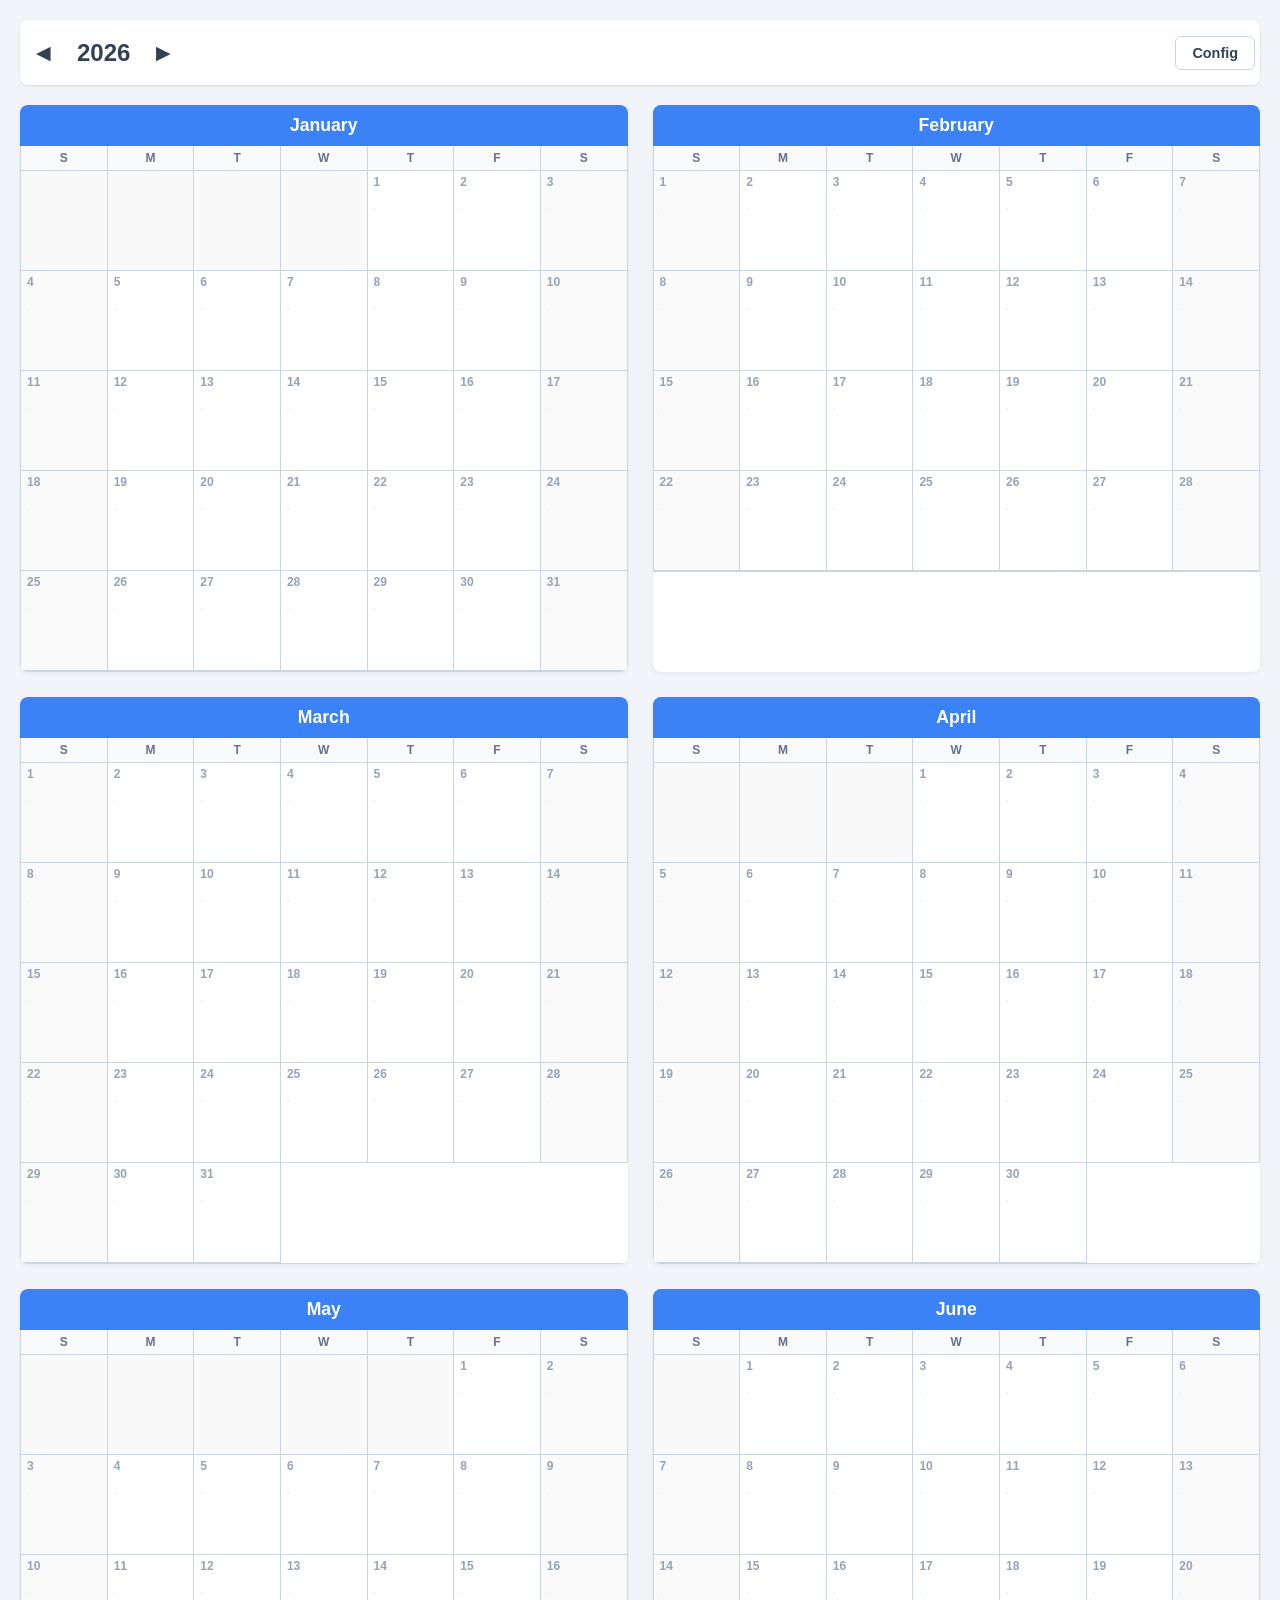
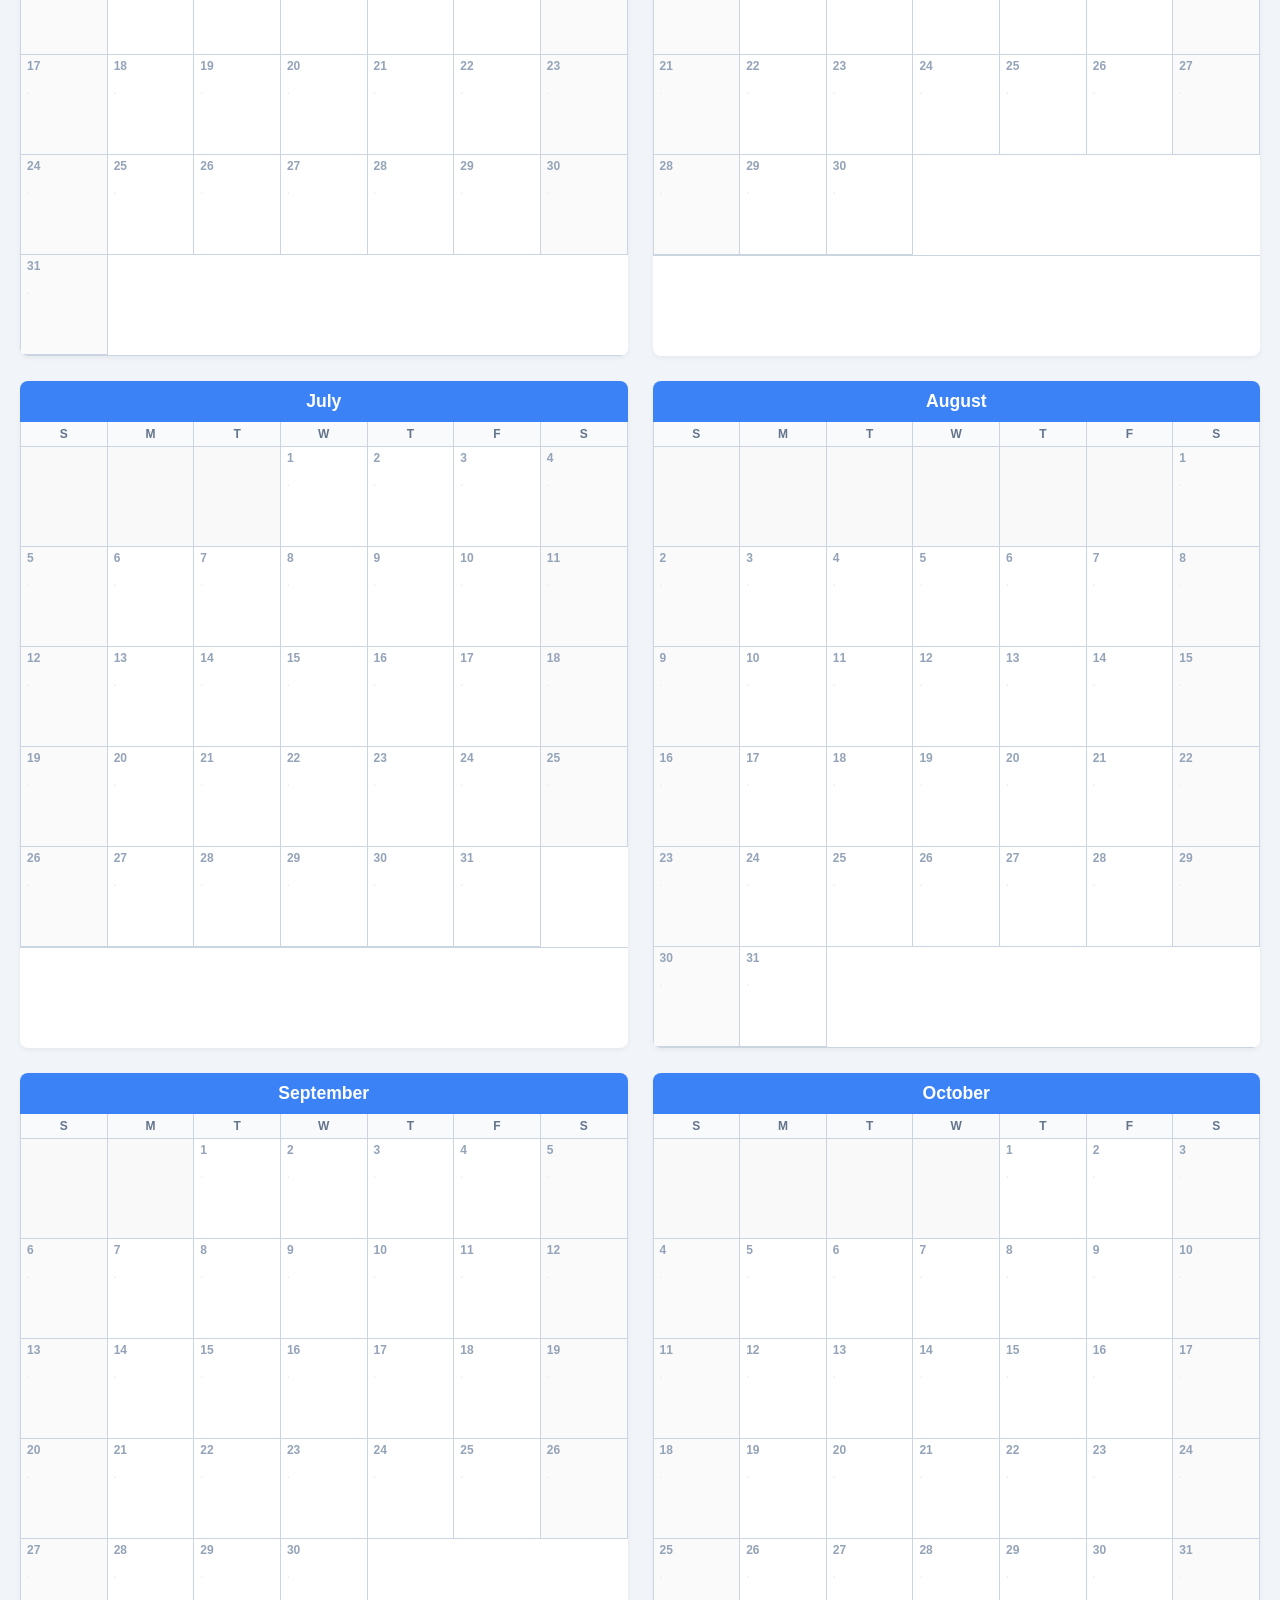
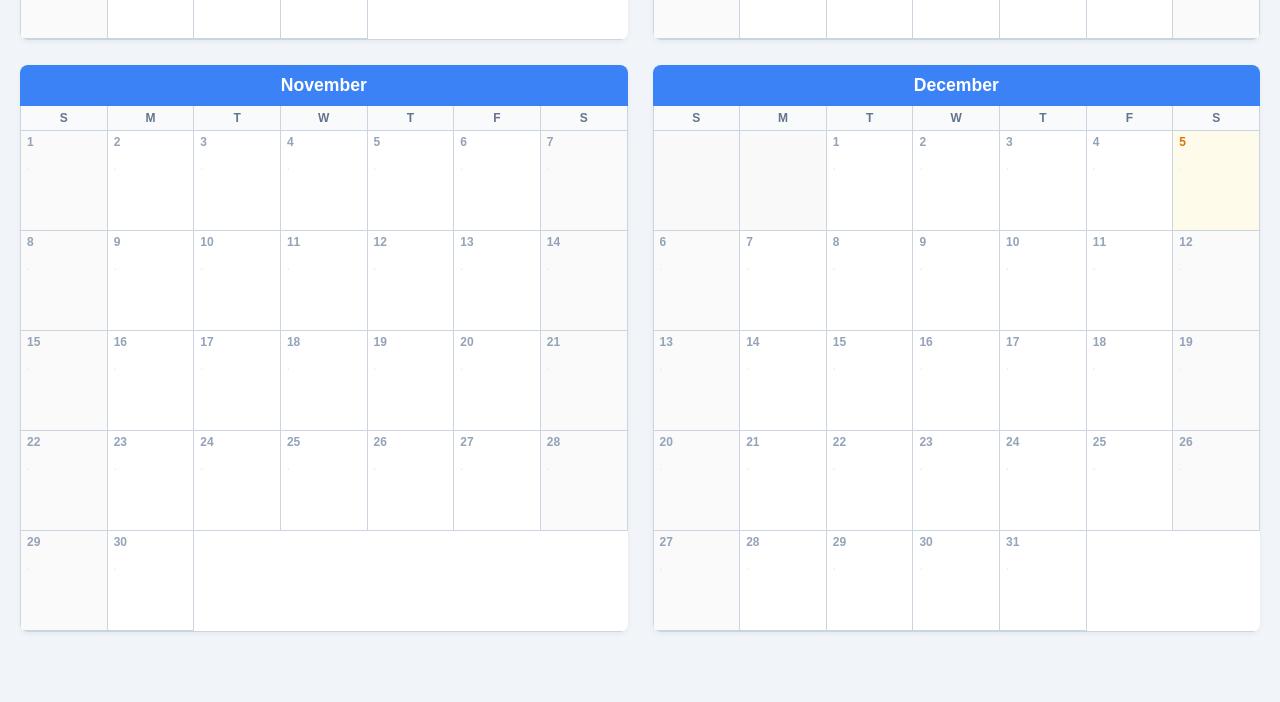
<file: calendar.html>
<!DOCTYPE html>
<html lang="en">
<head>
    <meta charset="UTF-8">
    <meta name="viewport" content="width=device-width, initial-scale=1.0">
    <title>Year Planner</title>
    <style>
        :root {
            --bg-color: #f1f5f9;
            --text-color: #334155;
            --card-bg: #ffffff;
            --primary: #3b82f6;
            --primary-hover: #2563eb;
            --border: #cbd5e1;
            --weekend: #f8fafc;
            --today-border: #f59e0b;
        }

        * { box-sizing: border-box; }

        body {
            font-family: -apple-system, BlinkMacSystemFont, "Segoe UI", Roboto, "Helvetica Neue", Arial, "Noto Sans", sans-serif, "Apple Color Emoji", "Segoe UI Emoji", "Segoe UI Symbol", "Noto Color Emoji";
            background-color: var(--bg-color);
            color: var(--text-color);
            margin: 0;
            padding: 20px;
        }

        /* Header */
        header {
            display: flex;
            flex-direction: column;
            background: var(--card-bg);
            padding: 15px 5px;
            border-radius: 8px;
            box-shadow: 0 1px 3px rgba(0,0,0,0.1);
            margin-bottom: 20px;
            position: sticky;
            top: 0;
            z-index: 20;
            flex-wrap: wrap;
            gap: 15px;
        }

        .header-main {
            width: 100%;
            display: flex;
            justify-content: space-between;
            align-items: center;
            gap: 15px;
            flex-wrap: wrap;
        }

        h1 { margin: 0; font-size: 1.5rem; display: flex; align-items: center; gap: 10px; min-width: 200px; }
        
        .year-controls {
            display: flex;
            align-items: center;
            gap: 15px;
            font-size: 1.5rem;
            font-weight: bold;
        }

        .btn-icon {
            background: none;
            border: 1px solid transparent;
            cursor: pointer;
            font-size: 1.2rem;
            color: var(--text-color);
            padding: 5px 10px;
            border-radius: 4px;
            transition: all 0.2s;
        }
        .btn-icon:hover { background-color: var(--bg-color); border-color: var(--border); }

        .actions { display: flex; gap: 10px; align-items: center; }

        .config-panel {
            width: 100%;
            display: none;
            border-top: 1px solid #e2e8f0;
            padding-top: 15px;
            gap: 15px;
            flex-wrap: wrap;
        }

        .config-panel.open {
            display: flex;
        }

        .title-bar {
            flex-basis: 100%;
            display: flex;
            align-items: center;
            gap: 12px;
            flex-wrap: wrap;
        }

        .title-label {
            font-size: 0.9rem;
            font-weight: 600;
            color: #64748b;
        }

        .title-input {
            flex: 1;
            min-width: 240px;
            border: 1px solid var(--border);
            border-radius: 8px;
            padding: 10px 12px;
            font-size: 1rem;
            color: #0f172a;
            background: white;
        }

        .title-input:focus {
            outline: none;
            border-color: var(--primary);
            box-shadow: 0 0 0 3px rgba(59,130,246,0.12);
        }

        .month-filter-bar {
            flex-basis: 100%;
            display: flex;
            align-items: center;
            gap: 12px;
            flex-wrap: wrap;
            padding-top: 4px;
        }

        .month-filter-label {
            font-size: 0.9rem;
            font-weight: 600;
            color: #64748b;
        }

        .month-toggle-list {
            display: flex;
            flex-wrap: wrap;
            gap: 8px;
            flex: 1;
        }

        .month-toggle {
            border: 1px solid var(--border);
            background: white;
            color: var(--text-color);
            padding: 6px 10px;
            border-radius: 999px;
            cursor: pointer;
            font-size: 0.8rem;
            font-weight: 600;
            transition: all 0.2s;
        }

        .month-toggle:hover {
            border-color: var(--primary);
            color: var(--primary);
        }

        .month-toggle.hidden {
            background: #e2e8f0;
            color: #64748b;
            border-color: #cbd5e1;
            text-decoration: line-through;
        }

        .month-reset-btn {
            padding: 6px 12px;
            font-size: 0.8rem;
        }

        button.btn {
            background-color: var(--primary);
            color: white;
            border: none;
            padding: 8px 16px;
            border-radius: 6px;
            cursor: pointer;
            font-weight: 600;
            font-size: 0.9rem;
            transition: background 0.2s;
            white-space: nowrap;
        }
        button.btn:hover { background-color: var(--primary-hover); }
        button.btn.secondary { background-color: white; color: var(--text-color); border: 1px solid var(--border); }
        button.btn.secondary:hover { background-color: var(--weekend); }
        button.btn:disabled {
            background: #e2e8f0;
            color: #94a3b8;
            border-color: #cbd5e1;
            cursor: not-allowed;
        }
        button.btn.secondary:disabled:hover { background: #e2e8f0; }

        /* Calendar Layout */
        .calendar-grid {
            display: grid;
            grid-template-columns: repeat(auto-fill, minmax(450px, 1fr));
            gap: 25px;
            padding-bottom: 50px;
        }

        .month-block {
            background: var(--card-bg);
            border-radius: 8px;
            box-shadow: 0 2px 5px rgba(0,0,0,0.05);
            overflow: hidden;
            display: flex;
            flex-direction: column;
        }

        .empty-calendar-message {
            background: var(--card-bg);
            border-radius: 8px;
            padding: 28px;
            text-align: center;
            color: #64748b;
            box-shadow: 0 2px 5px rgba(0,0,0,0.05);
        }

        .month-header {
            background: var(--primary);
            color: white;
            padding: 10px;
            text-align: center;
            font-weight: bold;
            font-size: 1.1rem;
        }

        /* The Grid inside a month */
        .days-container {
            display: grid;
            grid-template-columns: repeat(7, 1fr);
            border-left: 1px solid var(--border);
            border-bottom: 1px solid var(--border);
        }

        .day-label {
            text-align: center;
            font-size: 0.75rem;
            font-weight: bold;
            color: #64748b;
            padding: 5px 0;
            background: #f8fafc;
            border-right: 1px solid var(--border);
            border-bottom: 1px solid var(--border);
        }

        .day-cell {
            position: relative;
            height: 100px;
            border-right: 1px solid var(--border);
            border-bottom: 1px solid var(--border);
            background: white;
            display: flex;
            flex-direction: column;
        }
        
        .day-cell.empty { background: #f9f9f9; pointer-events: none; }
        .day-cell.weekend { background-color: #fafafa; }

        .day-number {
            font-size: 0.75rem;
            padding: 4px 6px;
            color: #94a3b8;
            font-weight: bold;
            display: flex;
            justify-content: space-between;
        }

        .day-cell.today {
            background-color: #fffbeb; 
        }
        .day-cell.today .day-number {
            color: #d97706;
            font-weight: 800;
        }

        /* The Input Area */
        .day-input {
            flex: 1;
            border: none;
            resize: none;
            width: 100%;
            padding: 4px 6px;
            font-family: inherit;
            font-size: 0.85rem;
            background: transparent;
            color: #1e293b;
            line-height: 1.3;
        }
        .day-input:focus {
            outline: none;
            background-color: #f0f9ff;
        }
        .day-input::placeholder { color: #e2e8f0; font-style: italic; }

        /* Import Modal */
        .modal-overlay {
            position: fixed;
            top: 0; left: 0; right: 0; bottom: 0;
            background: rgba(0,0,0,0.5);
            display: none;
            justify-content: center;
            align-items: center;
            z-index: 100;
        }
        .modal-overlay.open { display: flex; }

        .modal {
            background: white;
            padding: 25px;
            border-radius: 12px;
            width: 90%;
            max-width: 500px;
            box-shadow: 0 10px 25px rgba(0,0,0,0.2);
        }
        .modal-header { display: flex; justify-content: space-between; margin-bottom: 15px; }
        .modal-title { font-weight: bold; font-size: 1.2rem; }
        
        #importTextarea {
            width: 100%; height: 120px;
            padding: 10px;
            border: 1px solid var(--border);
            border-radius: 6px;
            font-family: monospace;
            font-size: 0.8rem;
            margin-bottom: 15px;
        }

        /* Toast */
        .toast {
            position: fixed;
            bottom: 30px;
            left: 50%;
            transform: translateX(-50%);
            background: #1e293b;
            color: white;
            padding: 12px 24px;
            border-radius: 50px;
            font-size: 0.95rem;
            box-shadow: 0 4px 6px rgba(0,0,0,0.1);
            opacity: 0;
            transition: opacity 0.3s;
            pointer-events: none;
            z-index: 200;
        }
        .toast.show { opacity: 1; }
        
        @media (max-width: 600px) {
            header { flex-direction: column; align-items: stretch; text-align: center; }
            h1 { justify-content: center; }
            .header-main { justify-content: center; }
            .year-controls { justify-content: center; }
            .actions { justify-content: center; flex-wrap: wrap; }
            .title-bar { justify-content: center; }
            .month-filter-bar { justify-content: center; }
            .month-toggle-list { justify-content: center; }
        }

        textarea:not(:placeholder-shown) {
            background: #ffffec;
        }
        
    </style>
</head>
<body>

<header>
    <div class="header-main">
        <div class="year-controls">
            <button class="btn-icon" onclick="changeYear(-1)">&#9664;</button>
            <span id="currentYearDisplay">2024</span>
            <button class="btn-icon" onclick="changeYear(1)">&#9654;</button>
        </div>

        <div class="actions">
            <button class="btn secondary" id="configToggleBtn" onclick="toggleConfigPanel()">Config</button>
        </div>
    </div>

    <div class="config-panel" id="configPanel">
        <div class="actions">
            <button class="btn secondary" id="weekToggleBtn" onclick="toggleWeekStart()">Start: Sun</button>
            <button class="btn secondary" onclick="openImportModal()">Import</button>
            <button class="btn" onclick="exportData()">Export JSON</button>
        </div>

        <div class="title-bar">
            <label class="title-label" for="calendarTitleInput">Title</label>
            <input
                class="title-input"
                id="calendarTitleInput"
                type="text"
                placeholder="Calendar title"
                oninput="handleTitleInput(this.value)"
            >
        </div>

        <div class="month-filter-bar">
            <span class="month-filter-label">Months</span>
            <div class="month-toggle-list" id="monthToggleList"></div>
            <button class="btn secondary month-reset-btn" id="showAllMonthsBtn" onclick="showAllMonths()">Show all</button>
        </div>
    </div>
</header>

<div class="calendar-grid" id="calendarGrid">
    <!-- Grid generated by JS -->
</div>

<!-- Import Modal -->
<div class="modal-overlay" id="importModal">
    <div class="modal">
        <div class="modal-header">
            <div class="modal-title">Import Data</div>
            <button class="btn-icon" onclick="closeImportModal()">&times;</button>
        </div>
        <p style="font-size: 0.9rem; color: #64748b; margin-top: 0;">Paste your JSON data below. Both legacy data-only JSON and the new title+data JSON are supported.</p>
        <textarea id="importTextarea" placeholder='{"title":"Project Plan","data":{"2024-01-01":"Happy New Year!"}}'></textarea>
        <div class="actions" style="justify-content: flex-end;">
            <button class="btn secondary" onclick="pasteFromClipboard()">Paste</button>
            <button class="btn" onclick="processImport()">Load Data</button>
        </div>
    </div>
</div>

<div class="toast" id="toast">Message</div>

<script>
    // --- State ---
    const STORAGE_KEY = "year_planner_v3_plain";
    const PREF_KEY_WEEK = "year_planner_week_start";
    const PREF_KEY_VISIBLE_MONTHS = "year_planner_visible_months";
    const PREF_KEY_CONFIG_OPEN = "year_planner_config_open";
    
    let currentYear = new Date().getFullYear();
    let calendarTitle = "";
    let plannerData = {}; 
    let saveTimeout = null;
    let weekStart = 0; // 0 = Sunday, 1 = Monday
    let visibleMonths = Array(12).fill(true);
    let isConfigOpen = false;

    // --- Init ---
    function init() {
        // Migration check: check if old data exists, if so, try to load it
        // (Optional: You could add logic here to migrate old compressed data if needed, 
        // but for now we start fresh or load existing plain data)
        loadData();
        loadPrefs();
        document.getElementById('currentYearDisplay').innerText = currentYear;
        document.getElementById('calendarTitleInput').value = calendarTitle;
        updateWeekBtnLabel();
        updateConfigPanel();
        renderMonthToggles();
        renderCalendar();
    }

    function loadData() {
        const stored = localStorage.getItem(STORAGE_KEY);
        if (stored) {
            try { 
                const parsed = JSON.parse(stored);
                const normalized = normalizeImportedState(parsed);
                calendarTitle = normalized.title;
                plannerData = normalized.data;
            } catch (e) { 
                console.error("Data load error", e); 
                calendarTitle = "";
                plannerData = {};
            }
        }
    }

    function loadPrefs() {
        const storedWeekStart = localStorage.getItem(PREF_KEY_WEEK);
        if (storedWeekStart !== null) {
            weekStart = parseInt(storedWeekStart);
        }

        const storedVisibleMonths = localStorage.getItem(PREF_KEY_VISIBLE_MONTHS);
        if (storedVisibleMonths) {
            try {
                const parsed = JSON.parse(storedVisibleMonths);
                if (Array.isArray(parsed) && parsed.length === 12 && parsed.every(value => typeof value === 'boolean')) {
                    visibleMonths = parsed;
                }
            } catch (e) {
                console.error("Month preference load error", e);
            }
        }

        const storedConfigOpen = localStorage.getItem(PREF_KEY_CONFIG_OPEN);
        if (storedConfigOpen !== null) {
            isConfigOpen = storedConfigOpen === 'true';
        }
    }

    function toggleWeekStart() {
        weekStart = weekStart === 0 ? 1 : 0;
        localStorage.setItem(PREF_KEY_WEEK, weekStart);
        updateWeekBtnLabel();
        renderCalendar();
    }

    function updateWeekBtnLabel() {
        const btn = document.getElementById('weekToggleBtn');
        btn.innerText = weekStart === 0 ? "Start: Sun" : "Start: Mon";
    }

    function toggleConfigPanel() {
        isConfigOpen = !isConfigOpen;
        localStorage.setItem(PREF_KEY_CONFIG_OPEN, String(isConfigOpen));
        updateConfigPanel();
    }

    function updateConfigPanel() {
        const panel = document.getElementById('configPanel');
        const btn = document.getElementById('configToggleBtn');
        panel.classList.toggle('open', isConfigOpen);
        btn.innerText = isConfigOpen ? 'Hide Config' : 'Config';
        btn.setAttribute('aria-expanded', String(isConfigOpen));
    }

    function normalizeImportedState(raw) {
        if (!raw || typeof raw !== 'object' || Array.isArray(raw)) {
            throw new Error("Invalid format");
        }

        if ('data' in raw) {
            if (!raw.data || typeof raw.data !== 'object' || Array.isArray(raw.data)) {
                throw new Error("Invalid data format");
            }

            return {
                title: typeof raw.title === 'string' ? raw.title : "",
                data: raw.data
            };
        }

        return {
            title: "",
            data: raw
        };
    }

    function getExportPayload() {
        return {
            title: calendarTitle,
            data: plannerData
        };
    }

    function saveState() {
        localStorage.setItem(STORAGE_KEY, JSON.stringify(getExportPayload()));
    }

    function handleTitleInput(value) {
        calendarTitle = value;
        clearTimeout(saveTimeout);
        saveTimeout = setTimeout(() => {
            saveState();
        }, 500);
    }

    function saveVisibleMonths() {
        localStorage.setItem(PREF_KEY_VISIBLE_MONTHS, JSON.stringify(visibleMonths));
    }

    function toggleMonthVisibility(monthIndex) {
        visibleMonths[monthIndex] = !visibleMonths[monthIndex];
        saveVisibleMonths();
        renderMonthToggles();
        renderCalendar();
    }

    function showAllMonths() {
        visibleMonths = Array(12).fill(true);
        saveVisibleMonths();
        renderMonthToggles();
        renderCalendar();
    }

    function renderMonthToggles() {
        const container = document.getElementById('monthToggleList');
        const showAllBtn = document.getElementById('showAllMonthsBtn');
        const shortMonths = ["Jan","Feb","Mar","Apr","May","Jun","Jul","Aug","Sep","Oct","Nov","Dec"];

        container.innerHTML = '';

        months.forEach((monthName, index) => {
            const button = document.createElement('button');
            button.type = 'button';
            button.className = `month-toggle${visibleMonths[index] ? '' : ' hidden'}`;
            button.innerText = shortMonths[index];
            button.title = `${visibleMonths[index] ? 'Hide' : 'Show'} ${monthName}`;
            button.setAttribute('aria-pressed', String(visibleMonths[index]));
            button.addEventListener('click', () => toggleMonthVisibility(index));
            container.appendChild(button);
        });

        showAllBtn.disabled = visibleMonths.every(Boolean);
    }

    // Debounced Save
    function handleInput(dateKey, value) {
        if (value.trim() === "") {
            delete plannerData[dateKey];
        } else {
            plannerData[dateKey] = value;
        }

        clearTimeout(saveTimeout);
        saveTimeout = setTimeout(() => {
            saveState();
        }, 500);
    }

    // --- Rendering ---
    const months = ["January","February","March","April","May","June","July","August","September","October","November","December"];
    
    function renderCalendar() {
        const grid = document.getElementById('calendarGrid');
        grid.innerHTML = '';
        const today = new Date();

        // Configure Day Labels based on preference
        const weekDays = weekStart === 0 
            ? ["S","M","T","W","T","F","S"] 
            : ["M","T","W","T","F","S","S"];

        months.forEach((monthName, mIndex) => {
            if (!visibleMonths[mIndex]) return;

            const monthBlock = document.createElement('div');
            monthBlock.className = 'month-block';

            // Header
            const header = document.createElement('div');
            header.className = 'month-header';
            header.innerText = monthName;
            monthBlock.appendChild(header);

            // Days Container
            const daysContainer = document.createElement('div');
            daysContainer.className = 'days-container';

            // Weekday labels
            weekDays.forEach(d => {
                const lb = document.createElement('div');
                lb.className = 'day-label';
                lb.innerText = d;
                daysContainer.appendChild(lb);
            });

            // Calculate dates
            const daysInMonth = new Date(currentYear, mIndex + 1, 0).getDate();
            let firstDayIndex = new Date(currentYear, mIndex, 1).getDay(); // 0 (Sun) to 6 (Sat)

            // Adjust offset based on week start
            if (weekStart === 1) {
                // If starts on Mon (1), real Sunday (0) needs to be offset 6
                // Mon (1) -> 0, Tue (2) -> 1 ... Sun (0) -> 6
                firstDayIndex = (firstDayIndex === 0) ? 6 : firstDayIndex - 1;
            }

            // Empty slots
            for(let i=0; i<firstDayIndex; i++){
                const empty = document.createElement('div');
                empty.className = 'day-cell empty';
                daysContainer.appendChild(empty);
            }

            // Days
            for(let d=1; d<=daysInMonth; d++){
                const dateKey = `${currentYear}-${String(mIndex+1).padStart(2,'0')}-${String(d).padStart(2,'0')}`;
                
                const cell = document.createElement('div');
                cell.className = 'day-cell';
                
                // Determine weekend/today
                const dayOfWeek = new Date(currentYear, mIndex, d).getDay(); // Always 0=Sun, 6=Sat
                
                if(dayOfWeek === 0 || dayOfWeek === 6) cell.classList.add('weekend');
                
                if(currentYear === today.getFullYear() && mIndex === today.getMonth() && d === today.getDate()) {
                    cell.classList.add('today');
                }

                // Date Number
                const num = document.createElement('div');
                num.className = 'day-number';
                num.innerText = d;
                cell.appendChild(num);

                // Input Area
                const input = document.createElement('textarea');
                input.className = 'day-input';
                input.value = plannerData[dateKey] || '';
                input.spellcheck = false;
                input.placeholder = ".";
                
                // Event listener
                input.addEventListener('input', (e) => {
                    handleInput(dateKey, e.target.value);
                });

                cell.appendChild(input);
                daysContainer.appendChild(cell);
            }

            monthBlock.appendChild(daysContainer);
            grid.appendChild(monthBlock);
        });

        if (!grid.children.length) {
            const emptyMessage = document.createElement('div');
            emptyMessage.className = 'empty-calendar-message';
            emptyMessage.innerText = 'All months are hidden. Use the month buttons above to show them again.';
            grid.appendChild(emptyMessage);
        }
    }

    function changeYear(offset) {
        currentYear += offset;
        document.getElementById('currentYearDisplay').innerText = currentYear;
        renderCalendar();
    }

    // --- Import/Export ---
    
    // NEW: No compression. Just pure JSON stringify.
    function exportData() {
        try {
            const jsonString = JSON.stringify(getExportPayload());
            
            if (navigator.clipboard) {
                navigator.clipboard.writeText(jsonString).then(() => {
                    showToast("JSON Data Copied to Clipboard!");
                }).catch(() => {
                    // Fallback manual copy
                    prompt("Copy this JSON data:", jsonString);
                });
            } else {
                // Fallback for older browsers
                const ta = document.createElement('textarea');
                ta.value = jsonString;
                document.body.appendChild(ta);
                ta.select();
                document.execCommand('copy');
                document.body.removeChild(ta);
                showToast("JSON Data Copied!");
            }
        } catch(e) {
            alert("Export error: " + e);
        }
    }

    function openImportModal() {
        document.getElementById('importModal').classList.add('open');
        document.getElementById('importTextarea').value = '';
        setTimeout(() => document.getElementById('importTextarea').focus(), 100);
    }
    
    function closeImportModal() {
        document.getElementById('importModal').classList.remove('open');
    }

    async function pasteFromClipboard() {
        try {
            const text = await navigator.clipboard.readText();
            document.getElementById('importTextarea').value = text;
        } catch(e) {
            showToast("Clipboard blocked. Use Ctrl+V");
        }
    }

    function processImport() {
        const raw = document.getElementById('importTextarea').value.trim();
        if(!raw) return;

        try {
            const normalized = normalizeImportedState(JSON.parse(raw));

            if(confirm("This will overwrite your current calendar with the imported data. Continue?")) {
                calendarTitle = normalized.title;
                plannerData = normalized.data;
                document.getElementById('calendarTitleInput').value = calendarTitle;
                saveState();
                renderCalendar();
                closeImportModal();
                showToast("Data Loaded Successfully!");
            }
        } catch(e) {
            alert("Import failed. Ensure you pasted valid JSON data.\nError: " + e.message);
        }
    }

    function showToast(msg) {
        const t = document.getElementById('toast');
        t.innerText = msg;
        t.classList.add('show');
        setTimeout(() => t.classList.remove('show'), 3000);
    }

    init();
</script>
</body>
</html>
</file>
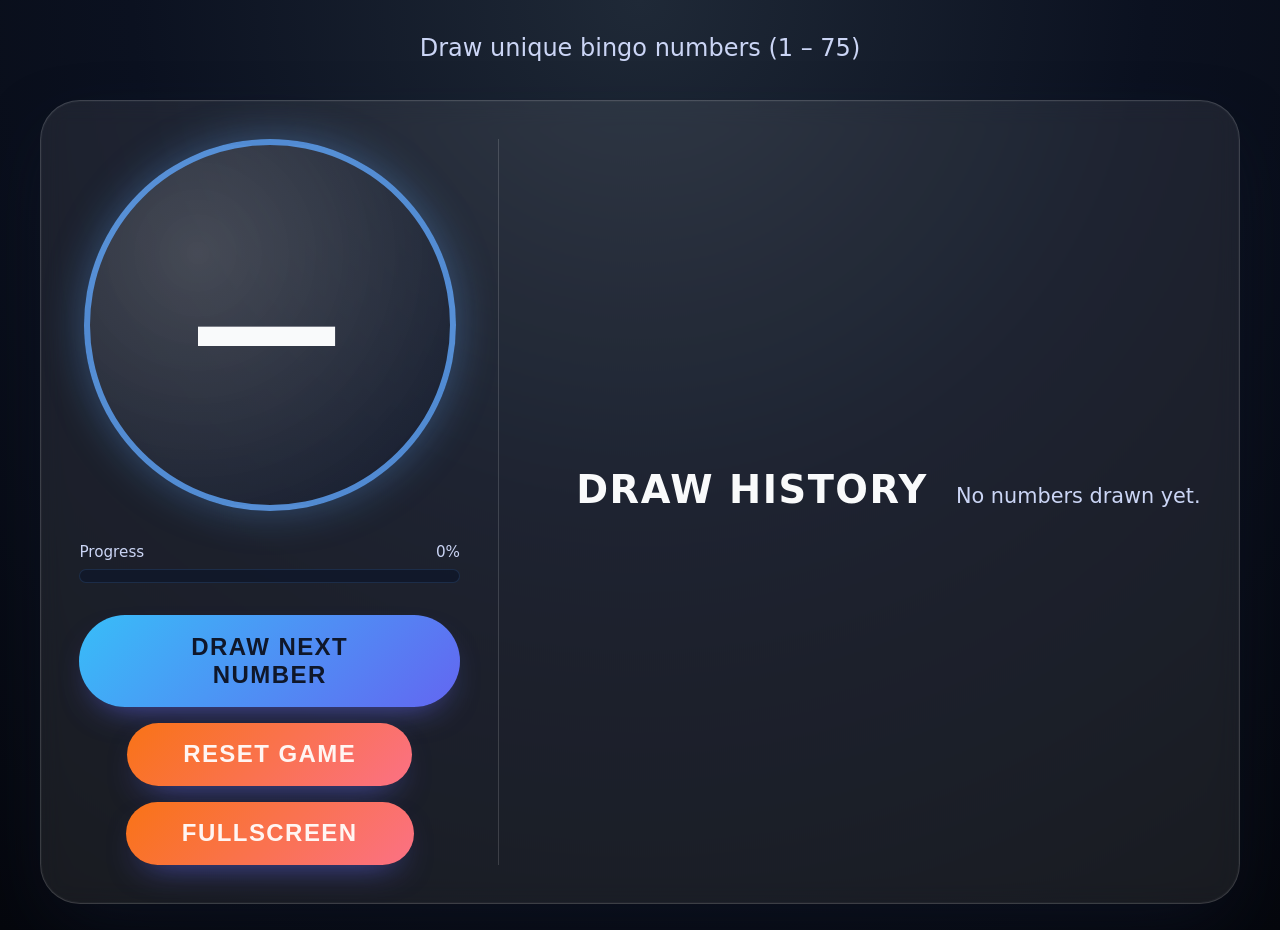
<file: draw75.html>
<!-- Created by GPT-5-Codex -->
<!-- Build a web page that draw Bingo number from 1 to 75, show the history of drawing. and not duplicate of already drew number. Nicely display layout for both mobile view and for showing on big TV on the stage. -->
<!DOCTYPE html>
<html lang="en">
<head>
  <meta charset="UTF-8" />
  <title>Bingo Number Draw</title>
  <meta name="viewport" content="width=device-width, initial-scale=1.0" />
  <style>
    :root {
      color-scheme: light dark;
      --bg: #0d1117;
      --card-bg: rgba(255, 255, 255, 0.08);
      --accent: #60a5fa;
      --text: #f9fafb;
      --text-muted: #cbd5f5;
      --border: rgba(255, 255, 255, 0.15);
      font-family: "Inter", system-ui, -apple-system, BlinkMacSystemFont, "Segoe UI", sans-serif;
    }

    body {
      margin: 0;
      background: radial-gradient(circle at top, #1f2937 0%, #0b1120 45%, #05070d 100%);
      color: var(--text);
      display: flex;
      min-height: 100vh;
      padding: clamp(1.5rem, 2vw, 3rem);
      box-sizing: border-box;
    }

    .app {
      margin: auto;
      width: min(1200px, 100%);
      display: grid;
      gap: clamp(1.5rem, 3vw, 2.5rem);
    }

    header {
      text-align: center;
    }

    header h1 {
      margin: 0;
      font-size: clamp(2.2rem, 6vw, 4.5rem);
      letter-spacing: 0.08em;
      text-transform: uppercase;
      color: var(--text);
      text-shadow: 0 0 25px rgba(96, 165, 250, 0.3);
    }

    header p {
      margin: 0.5rem 0 0;
      color: var(--text-muted);
      font-size: clamp(1rem, 2vw, 1.5rem);
    }

    .display-card {
      background: var(--card-bg);
      border: 1px solid var(--border);
      border-radius: clamp(24px, 4vw, 40px);
      padding: clamp(1.5rem, 3vw, 3rem);
      display: grid;
      gap: clamp(1.25rem, 3vw, 2.5rem);
      backdrop-filter: blur(12px);
      box-shadow:
        inset 0 0 0 1px rgba(255, 255, 255, 0.03),
        0 25px 70px -20px rgba(15, 23, 42, 0.7);
    }

    .main-display {
      display: grid;
      gap: clamp(1rem, 2.5vw, 2rem);
      align-items: center;
      text-align: center;
    }

    .big-number {
      justify-self: center;
      width: clamp(180px, 40vw, 360px);
      aspect-ratio: 1 / 1;
      border-radius: 50%;
      background: radial-gradient(circle at 30% 30%, rgba(255, 255, 255, 0.18), rgba(15, 23, 42, 0.85));
      border: 6px solid rgba(96, 165, 250, 0.8);
      display: grid;
      place-content: center;
      box-shadow: 0 0 40px rgba(96, 165, 250, 0.35);
    }

    .big-value {
      font-size: clamp(5rem, 12vw, 10rem);
      font-weight: 800;
      line-height: 0.85;
      letter-spacing: 0.04em;
    }

    .controls {
      display: flex;
      flex-wrap: wrap;
      gap: 1rem;
      justify-content: center;
    }

    button {
      appearance: none;
      border: none;
      border-radius: 999px;
      padding: clamp(0.85rem, 2vw, 1.1rem) clamp(2.5rem, 6vw, 3.5rem);
      font-size: clamp(1.05rem, 2.2vw, 1.5rem);
      font-weight: 600;
      letter-spacing: 0.06em;
      text-transform: uppercase;
      cursor: pointer;
      transition: transform 0.1s ease, box-shadow 0.15s ease, filter 0.15s ease;
      color: #0f172a;
      background: linear-gradient(135deg, #38bdf8, #6366f1);
      box-shadow: 0 15px 35px -18px rgba(99, 102, 241, 0.8);
    }

    button:active {
      transform: translateY(2px);
      filter: brightness(0.95);
    }

    button:disabled {
      cursor: not-allowed;
      filter: grayscale(0.4);
      opacity: 0.55;
      transform: none;
      box-shadow: none;
    }

    .secondary-btn {
      background: linear-gradient(135deg, #f97316, #fb7185);
      color: #fff5f2;
    }

    .history-panel {
      display: grid;
      gap: clamp(1rem, 2vw, 1.75rem);
    }

    .history-header {
      display: flex;
      align-items: baseline;
      justify-content: space-between;
      flex-wrap: wrap;
      gap: 0.75rem;
    }

    .history-header h2 {
      margin: 0;
      font-size: clamp(1.6rem, 3.5vw, 2.4rem);
      letter-spacing: 0.04em;
      text-transform: uppercase;
      color: var(--text);
    }

    .history-count {
      color: var(--text-muted);
      font-size: clamp(1rem, 2vw, 1.3rem);
    }

    .history-grid {
      display: grid;
      gap: 0.75rem;
      grid-template-columns: repeat(auto-fit, minmax(80px, 1fr));
    }

    .history-cell {
      border-radius: 18px;
      padding: 0.85rem 0.75rem;
      background: rgba(15, 23, 42, 0.65);
      border: 1px solid rgba(96, 165, 250, 0.15);
      text-align: center;
    }

    .history-cell.active {
      background: rgba(96, 165, 250, 0.12);
      border-color: rgba(96, 165, 250, 0.45);
      box-shadow: inset 0 0 0 1px rgba(96, 165, 250, 0.3);
    }

    .history-number {
      font-size: clamp(1.4rem, 2.5vw, 2rem);
      font-weight: 700;
      letter-spacing: 0.08em;
    }

    .progress-track {
      display: grid;
      gap: 0.5rem;
    }

    .progress-label {
      display: flex;
      justify-content: space-between;
      font-size: 0.95rem;
      color: var(--text-muted);
    }

    .progress-bar {
      position: relative;
      height: 12px;
      border-radius: 999px;
      background: rgba(15, 23, 42, 0.8);
      overflow: hidden;
      border: 1px solid rgba(96, 165, 250, 0.15);
    }

    .progress-fill {
      position: absolute;
      inset: 0;
      background: linear-gradient(90deg, rgba(96, 165, 250, 0.9), rgba(248, 113, 113, 0.9));
      transform-origin: left;
      transition: transform 0.35s ease;
    }

    @media (min-width: 992px) {
      .display-card {
        grid-template-columns: minmax(320px, 420px) 1fr;
        align-items: center;
      }

      .main-display {
        border-right: 1px solid var(--border);
        padding-right: clamp(1.5rem, 3vw, 2.75rem);
      }

      .history-panel {
        padding-left: clamp(1.5rem, 3vw, 2.75rem);
      }
    }

    @media (max-width: 599px) {
      .history-grid {
        grid-template-columns: repeat(auto-fit, minmax(70px, 1fr));
      }

      .big-number {
        border-width: 4px;
      }
    }

    @media (min-width: 1300px) {
      body {
        padding: 4rem 5rem;
      }

      .big-number {
        border-width: 8px;
        box-shadow: 0 0 60px rgba(96, 165, 250, 0.35);
      }
    }
  </style>
</head>
<body>
  <main class="app">
    <header>
      <!-- <h1 contenteditable="true">Bingo Draw Master</h1> -->
      <p>Draw unique bingo numbers (1 &ndash; 75)</p>
    </header>

    <section class="display-card" aria-live="polite">
      <div class="main-display">
        <div class="big-number" id="bigNumber" aria-label="Last drawn number">
          <span class="big-value" id="bigValue">—</span>
        </div>

        <div class="progress-track">
          <div class="progress-label">
            <span>Progress</span>
            <span id="progressPercent">0%</span>
          </div>
          <div class="progress-bar" role="progressbar" aria-valuemin="0" aria-valuemax="75" aria-valuenow="0">
            <div class="progress-fill" id="progressFill" style="transform: scaleX(0);"></div>
          </div>
        </div>

        <div class="controls">
          <button id="drawButton" type="button">Draw Next Number</button>
          <button id="resetButton" type="button" class="secondary-btn">Reset Game</button>
          <button id="fullscreenButton" type="button" class="secondary-btn">Fullscreen</button>
        </div>
      </div>

      <div class="history-panel">
        <div class="history-header">
          <h2>Draw History</h2>
          <span class="history-count" id="historyCountLabel">No numbers drawn yet.</span>
        </div>
        <div class="history-grid" id="historyGrid" role="log" aria-live="polite"></div>
      </div>
    </section>
  </main>

  <script>
    (() => {
      const TOTAL_NUMBERS = 75;
      const STORAGE_KEY = "bingoDrawState_v1";

      const bigValueEl = document.getElementById("bigValue");
      const progressPercentEl = document.getElementById("progressPercent");
      const progressFillEl = document.getElementById("progressFill");
      const progressBar = document.querySelector(".progress-bar");
      const historyGridEl = document.getElementById("historyGrid");
      const historyCountLabelEl = document.getElementById("historyCountLabel");
      const drawButton = document.getElementById("drawButton");
      const resetButton = document.getElementById("resetButton");

      let remainingNumbers = [];
      let drawnNumbers = [];

      const formatNumber = (value) => value.toString().padStart(2, "0");

      const createShuffledNumbers = () => {
        const numbers = Array.from({ length: TOTAL_NUMBERS }, (_, i) => i + 1);
        for (let i = numbers.length - 1; i > 0; i--) {
          const j = Math.floor(Math.random() * (i + 1));
          [numbers[i], numbers[j]] = [numbers[j], numbers[i]];
        }
        return numbers;
      };

      const saveState = () => {
        try {
          localStorage.setItem(
            STORAGE_KEY,
            JSON.stringify({
              drawnNumbers,
              remainingNumbers
            })
          );
        } catch (error) {
          console.error("Unable to save bingo state:", error);
        }
      };

      const loadState = () => {
        try {
          const raw = localStorage.getItem(STORAGE_KEY);
          if (!raw) return null;
          const parsed = JSON.parse(raw);
          if (
            !parsed ||
            !Array.isArray(parsed.drawnNumbers) ||
            !Array.isArray(parsed.remainingNumbers)
          ) {
            return null;
          }

          const combinedLength = parsed.drawnNumbers.length + parsed.remainingNumbers.length;
          if (combinedLength !== TOTAL_NUMBERS) {
            return null;
          }

          const numberSet = new Set([...parsed.drawnNumbers, ...parsed.remainingNumbers]);
          if (numberSet.size !== TOTAL_NUMBERS) {
            return null;
          }

          const allValid = [...numberSet].every(
            (num) => Number.isInteger(num) && num >= 1 && num <= TOTAL_NUMBERS
          );
          if (!allValid) {
            return null;
          }

          return parsed;
        } catch (error) {
          console.error("Unable to load bingo state:", error);
          return null;
        }
      };

      const updateDisplay = (value) => {
        bigValueEl.textContent = value ? formatNumber(value) : "—";
      };

      const updateStatus = () => {
        const drawnCount = drawnNumbers.length;
        const percent = drawnCount === 0 ? 0 : Math.round((drawnCount / TOTAL_NUMBERS) * 100);
        progressPercentEl.textContent = `${percent}%`;
        progressFillEl.style.transform = `scaleX(${drawnCount / TOTAL_NUMBERS})`;
        progressBar.setAttribute("aria-valuenow", drawnCount);
      };

      const createHistoryCell = (number, isLatest) => {
        const cell = document.createElement("div");
        cell.className = "history-cell";
        if (isLatest) {
          cell.classList.add("active");
        }
        cell.innerHTML = `<span class="history-number">${formatNumber(number)}</span>`;
        return cell;
      };

      const refreshHistory = () => {
        historyGridEl.innerHTML = "";

        if (!drawnNumbers.length) {
          historyCountLabelEl.textContent = "No numbers drawn yet.";
          return;
        }

        const reversed = drawnNumbers.slice().reverse();
        reversed.forEach((number, index) => {
          const cell = createHistoryCell(number, index === 0);
          historyGridEl.appendChild(cell);
        });

        const count = drawnNumbers.length;
        historyCountLabelEl.textContent = `${count} ${count === 1 ? "number" : "numbers"} drawn`;
      };

      const updateButtonState = () => {
        if (!remainingNumbers.length) {
          drawButton.disabled = true;
          drawButton.textContent = "All Numbers Drawn";
        } else {
          drawButton.disabled = false;
          drawButton.textContent = "Draw Next Number";
        }
      };

      const updateAllUI = () => {
        const lastNumber = drawnNumbers.length ? drawnNumbers[drawnNumbers.length - 1] : 0;
        updateDisplay(lastNumber);
        updateStatus();
        refreshHistory();
        updateButtonState();
      };

      const drawNextNumber = () => {
        if (!remainingNumbers.length) return;

        const nextNumber = remainingNumbers.pop();
        drawnNumbers.push(nextNumber);

        updateAllUI();
        saveState();
      };

      const startNewGame = () => {
        remainingNumbers = createShuffledNumbers();
        drawnNumbers = [];
        updateAllUI();
      };

      drawButton.addEventListener("click", () => {
        drawNextNumber();
      });

      resetButton.addEventListener("click", () => {
        const confirmed = window.confirm(
          "Are you sure you want to reset the game?\nThis will clear the draw history and start over."
        );
        if (!confirmed) return;

        localStorage.removeItem(STORAGE_KEY);
        startNewGame();
      });

      document.addEventListener("keydown", (event) => {
        const activeElement = document.activeElement;
        const isInputFocused =
          activeElement && ["INPUT", "TEXTAREA", "SELECT", "BUTTON"].includes(activeElement.tagName);
        if (isInputFocused) return;

        if (event.code === "Space" || event.code === "Enter") {
          event.preventDefault();
          if (!drawButton.disabled) {
            drawNextNumber();
          }
        } else if (event.key.toLowerCase() === "r") {
          resetButton.click();
        }
      });

      // Fullscreen toggle
      const fullscreenButton = document.getElementById("fullscreenButton");

      const updateFullscreenButton = () => {
        const isFullscreen = !!document.fullscreenElement;
        fullscreenButton.textContent = isFullscreen ? "Exit Fullscreen" : "Fullscreen";
      };

      const toggleFullscreen = () => {
        if (!document.fullscreenElement) {
          document.documentElement.requestFullscreen().catch((err) => {
            console.error("Error entering fullscreen:", err);
          });
        } else {
          document.exitFullscreen();
        }
      };

      fullscreenButton.addEventListener("click", toggleFullscreen);
      document.addEventListener("fullscreenchange", updateFullscreenButton);

      const initialize = () => {
        const savedState = loadState();
        if (savedState) {
          drawnNumbers = savedState.drawnNumbers;
          remainingNumbers = savedState.remainingNumbers;
          updateAllUI();
        } else {
          startNewGame();
        }
      };

      initialize();
    })();
  </script>
</body>
</html>
</file>
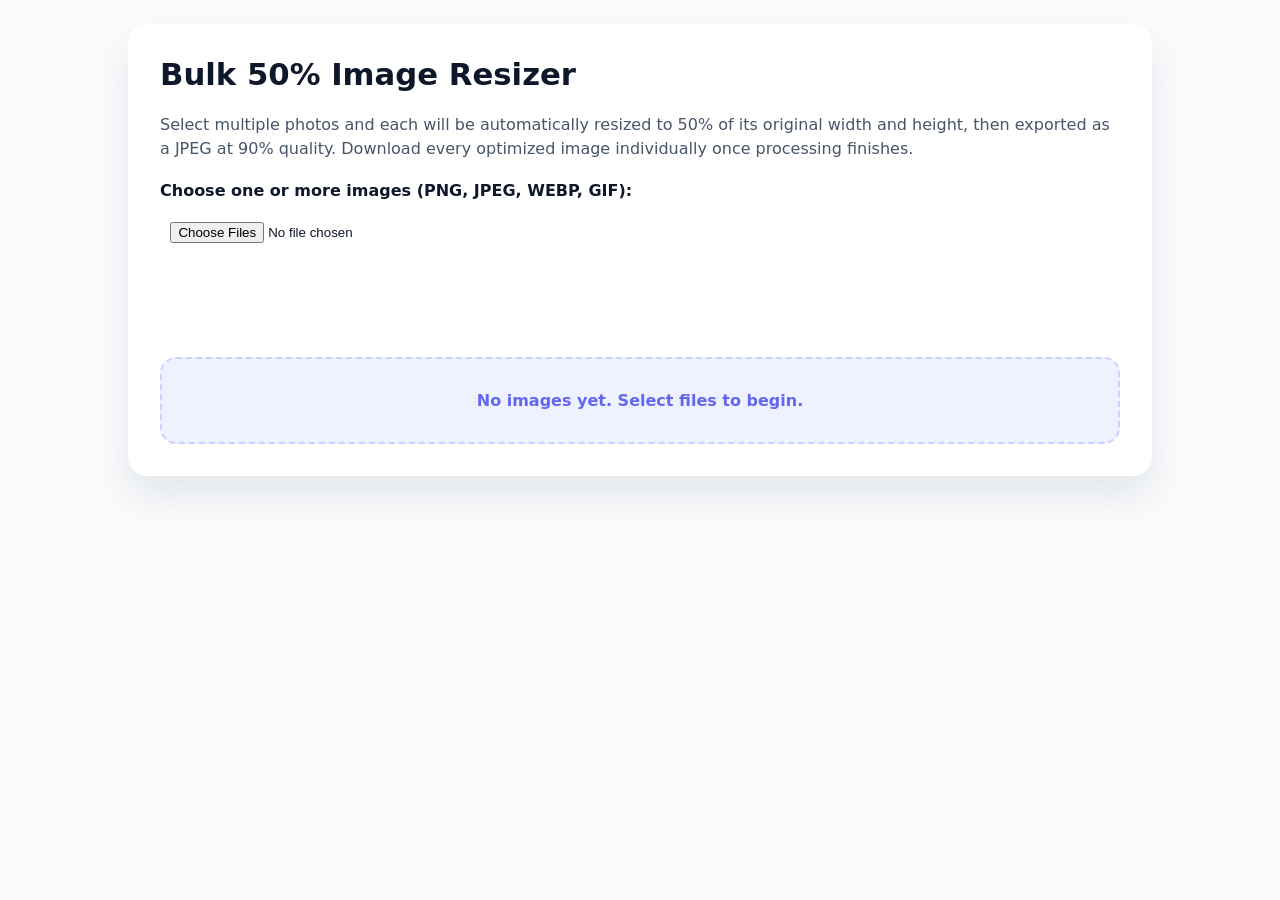
<file: images-resize.html>
<!DOCTYPE html><html lang="en"><head><meta name="x-poe-datastore-behavior" content="local_only"><meta http-equiv="Content-Security-Policy" content="default-src 'self' 'unsafe-inline' 'unsafe-eval' data: blob: https://cdnjs.cloudflare.com https://cdn.jsdelivr.net https://code.jquery.com https://unpkg.com https://d3js.org https://threejs.org https://cdn.plot.ly https://stackpath.bootstrapcdn.com https://maps.googleapis.com https://cdn.tailwindcss.com https://ajax.googleapis.com https://kit.fontawesome.com https://cdn.datatables.net https://maxcdn.bootstrapcdn.com https://code.highcharts.com https://tako-static-assets-production.s3.amazonaws.com https://www.youtube.com https://fonts.googleapis.com https://fonts.gstatic.com https://pfst.cf2.poecdn.net https://puc.poecdn.net https://i.imgur.com https://wikimedia.org https://*.icons8.com https://*.giphy.com https://picsum.photos https://images.unsplash.com; frame-src 'self' https://www.youtube.com https://trytako.com; child-src 'self'; manifest-src 'self'; worker-src 'self'; upgrade-insecure-requests; block-all-mixed-content;">
  <meta charset="UTF-8">
  <meta name="viewport" content="width=device-width, initial-scale=1.0">
  <title>Bulk 50% Image Resizer</title>
  <style>
    :root {
      font-family: system-ui, -apple-system, BlinkMacSystemFont, "Segoe UI", sans-serif;
      color: #0f172a;
      background-color: #f8fafc;
    }
    body {
      margin: 0;
      padding: 1.5rem;
      display: flex;
      justify-content: center;
    }
    main {
      width: 100%;
      max-width: 960px;
      background: #ffffff;
      padding: 2rem;
      border-radius: 1.25rem;
      box-shadow: 0 20px 35px rgba(15, 23, 42, 0.08);
    }
    h1 {
      margin-top: 0;
      font-size: clamp(1.8rem, 2.4vw, 2.4rem);
    }
    p {
      color: #475569;
      margin-bottom: 1.25rem;
      line-height: 1.5;
    }
    label {
      font-weight: 600;
      display: block;
      margin-bottom: 0.75rem;
    }
    input[type="file"] {
      width: 100%;
      max-width: 420px;
      padding: 0.65rem;
    }
    #status {
      margin-top: 1rem;
      min-height: 1.5rem;
      color: #dc2626;
      font-weight: 500;
    }
    .results {
      margin-top: 2rem;
      display: flex;
      flex-direction: column;
      gap: 1.5rem;
    }
    .card {
      border: 1px solid #e2e8f0;
      border-radius: 1rem;
      padding: 1.25rem;
      background: #f8fafc;
      display: grid;
      gap: 1rem;
    }
    @media (min-width: 640px) {
      .card {
        grid-template-columns: repeat(2, minmax(0, 1fr));
      }
    }
    .preview-block {
      display: flex;
      flex-direction: column;
      gap: 0.5rem;
    }
    .preview-wrapper {
      border: 1px dashed #cbd5f5;
      border-radius: 0.75rem;
      padding: 0.5rem;
      background: #fff;
      min-height: 180px;
      display: flex;
      justify-content: center;
      align-items: center;
    }
    .preview-wrapper img {
      max-width: 100%;
      height: auto;
      border-radius: 0.5rem;
    }
    .info {
      font-size: 0.9rem;
      color: #475569;
    }
    .download {
      grid-column: 1 / -1;
      display: flex;
      flex-wrap: wrap;
      gap: 0.75rem;
      align-items: center;
    }
    .download a {
      display: inline-flex;
      align-items: center;
      justify-content: center;
      padding: 0.65rem 1.25rem;
      border-radius: 999px;
      background: #1d4ed8;
      color: #fff;
      text-decoration: none;
      font-weight: 600;
      box-shadow: 0 10px 25px rgba(37, 99, 235, 0.25);
    }
    .file-name {
      font-weight: 600;
      color: #0f172a;
    }
    .empty-state {
      margin-top: 2rem;
      padding: 2rem;
      border: 2px dashed #c7d2fe;
      border-radius: 1rem;
      text-align: center;
      color: #6366f1;
      background: #eef2ff;
      font-weight: 600;
    }
  </style>
</head>
<body>
  <main>
    <h1>Bulk 50% Image Resizer</h1>
    <p>
      Select multiple photos and each will be automatically resized to 50% of its original width and height, then exported as a JPEG at 90% quality. Download every optimized image individually once processing finishes.
    </p>

    <label for="imageInput">Choose one or more images (PNG, JPEG, WEBP, GIF):</label>
    <input id="imageInput" type="file" accept="image/png,image/jpeg,image/webp,image/gif" multiple="">

    <div id="status"></div>

    <div id="results" class="results"></div>
    <div id="placeholder" class="empty-state">No images yet. Select files to begin.</div>
  </main>

  <script>
    const fileInput = document.getElementById('imageInput');
    const statusEl = document.getElementById('status');
    const resultsEl = document.getElementById('results');
    const placeholderEl = document.getElementById('placeholder');

    fileInput.addEventListener('change', async (event) => {
      const files = Array.from(event.target.files || []);
      resultsEl.innerHTML = '';
      placeholderEl.style.display = files.length ? 'none' : 'block';
      statusEl.textContent = files.length ? `Processing ${files.length} image${files.length > 1 ? 's' : ''}…` : '';
      if (!files.length) return;

      const processed = await Promise.all(files.map(processImage));
      const success = processed.filter(Boolean);
      success.forEach(renderCard);
      statusEl.textContent = success.length
        ? 'Finished! Download each resized image below.'
        : 'No images could be processed. Please try different files.';
    });

    function processImage(file) {
      return new Promise((resolve) => {
        if (!file.type.startsWith('image/')) {
          resolve(null);
          return;
        }
        const reader = new FileReader();
        reader.onload = () => {
          const img = new Image();
          img.onload = () => {
            const targetWidth = Math.max(1, Math.round(img.width * 0.5));
            const targetHeight = Math.max(1, Math.round(img.height * 0.5));
            const canvas = document.createElement('canvas');
            canvas.width = targetWidth;
            canvas.height = targetHeight;
            const ctx = canvas.getContext('2d');
            ctx.drawImage(img, 0, 0, targetWidth, targetHeight);
            const resizedUrl = canvas.toDataURL('image/jpeg', 0.9);
            const resizedBytes = dataURLSizeBytes(resizedUrl);
            const safeName = (file.name || 'image')
              .replace(/\.[^.]+$/, '')
              .replace(/[^\w\-]+/g, '_');
            resolve({
              originalUrl: img.src,
              originalWidth: img.width,
              originalHeight: img.height,
              originalSize: file.size,
              resizedUrl,
              resizedWidth: targetWidth,
              resizedHeight: targetHeight,
              resizedSize: resizedBytes,
              downloadName: `${safeName}_50pct.jpg`,
              originalName: file.name || 'Untitled image'
            });
          };
          img.onerror = () => resolve(null);
          img.src = reader.result;
        };
        reader.onerror = () => resolve(null);
        reader.readAsDataURL(file);
      });
    }

    function dataURLSizeBytes(dataUrl) {
      const base64 = dataUrl.split(',')[1] || '';
      const padding = (base64.match(/=+$/) || [''])[0].length;
      return Math.round(base64.length * 3 / 4 - padding);
    }

    function formatSize(bytes) {
      if (!Number.isFinite(bytes)) return 'Unknown size';
      if (bytes >= 1048576) return `${(bytes / 1048576).toFixed(2)} MB`;
      return `${(bytes / 1024).toFixed(1)} KB`;
    }

    function renderCard(data) {
      if (!data) return;
      const card = document.createElement('section');
      card.className = 'card';
      card.innerHTML = `
        <div class="preview-block">
          <div class="file-name">${data.originalName}</div>
          <div class="preview-wrapper">
            <img src="${data.originalUrl}" alt="Original preview" loading="lazy" />
          </div>
          <div class="info">Original: ${data.originalWidth} × ${data.originalHeight}px · ${formatSize(data.originalSize)}</div>
        </div>
        <div class="preview-block">
          <div class="file-name">Resized (50% · 90% JPEG)</div>
          <div class="preview-wrapper">
            <img src="${data.resizedUrl}" alt="Resized preview" loading="lazy" />
          </div>
          <div class="info">New size: ${data.resizedWidth} × ${data.resizedHeight}px · ${formatSize(data.resizedSize)}</div>
        </div>
        <div class="download">
          <a href="${data.resizedUrl}" download="${data.downloadName}">Download ${data.downloadName}</a>
        </div>
      `;
      resultsEl.appendChild(card);
    }
  </script>


</body></html>
</file>
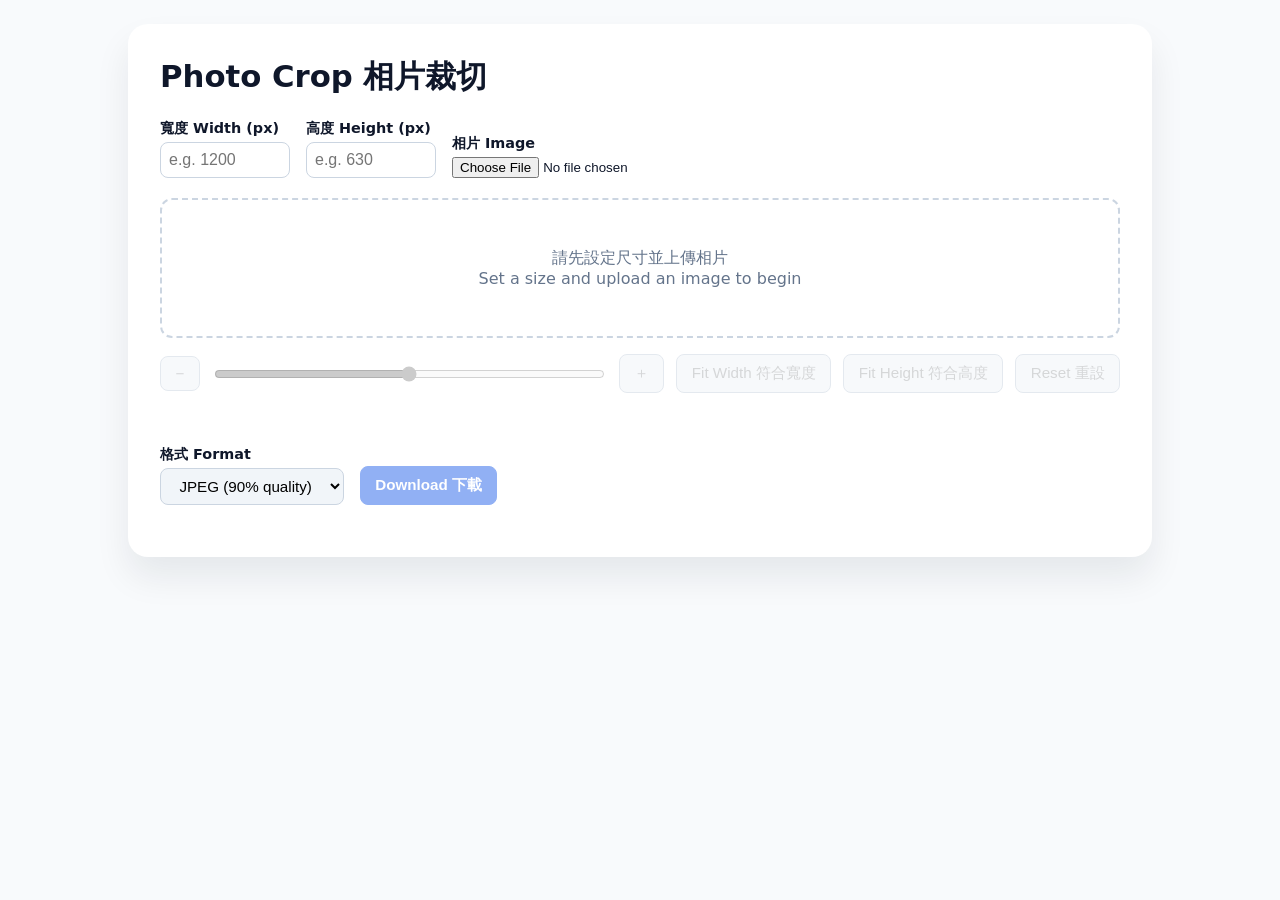
<file: photo-crop.html>
<!DOCTYPE html>
<html lang="zh-Hant">
<head>
<meta charset="UTF-8">
<meta name="viewport" content="width=device-width, initial-scale=1.0">
<title>Photo Crop 相片裁切</title>
<style>
  :root {
    font-family: system-ui, -apple-system, BlinkMacSystemFont, "Segoe UI", sans-serif;
    color: #0f172a;
    background-color: #f8fafc;
  }
  body {
    margin: 0;
    padding: 1.5rem;
    display: flex;
    justify-content: center;
  }
  main {
    width: 100%;
    max-width: 960px;
    background: #ffffff;
    padding: 2rem;
    border-radius: 1.25rem;
    box-shadow: 0 20px 35px rgba(15, 23, 42, 0.08);
  }
  h1 { margin-top: 0; font-size: clamp(1.6rem, 2.4vw, 2.2rem); }
  .controls {
    display: flex;
    flex-wrap: wrap;
    gap: 1rem;
    align-items: flex-end;
    margin-bottom: 1.25rem;
  }
  .field { display: flex; flex-direction: column; gap: 0.3rem; }
  .field label { font-weight: 600; font-size: 0.9rem; }
  input[type="number"] {
    width: 7rem;
    padding: 0.5rem;
    border: 1px solid #cbd5e1;
    border-radius: 0.5rem;
    font-size: 1rem;
  }
  input[type="file"] { max-width: 260px; }
  button, select {
    padding: 0.5rem 0.9rem;
    border: 1px solid #cbd5e1;
    border-radius: 0.5rem;
    background: #f1f5f9;
    font-size: 0.95rem;
    cursor: pointer;
  }
  button:hover { background: #e2e8f0; }
  button.primary {
    background: #2563eb;
    border-color: #2563eb;
    color: #fff;
    font-weight: 600;
  }
  button.primary:hover { background: #1d4ed8; }
  button:disabled { opacity: 0.5; cursor: not-allowed; }
  #stageWrap {
    display: flex;
    justify-content: center;
    margin-bottom: 1rem;
  }
  #stage {
    position: relative;
    overflow: hidden;
    border: 2px solid #334155;
    border-radius: 0.25rem;
    background:
      repeating-conic-gradient(#e2e8f0 0% 25%, #ffffff 0% 50%) 0 0 / 20px 20px;
    touch-action: none;
    cursor: grab;
    display: none;
  }
  #stage.dragging { cursor: grabbing; }
  #stage img {
    position: absolute;
    left: 0;
    top: 0;
    transform-origin: 0 0;
    user-select: none;
    -webkit-user-drag: none;
    pointer-events: none;
  }
  #placeholder {
    color: #64748b;
    padding: 3rem 1rem;
    text-align: center;
    border: 2px dashed #cbd5e1;
    border-radius: 0.75rem;
    width: 100%;
  }
  .zoom-row {
    display: flex;
    flex-wrap: wrap;
    gap: 0.75rem;
    align-items: center;
    margin-bottom: 1rem;
  }
  #zoom { flex: 1; min-width: 160px; }
  #info { color: #475569; font-size: 0.9rem; margin-bottom: 1rem; min-height: 1.2rem; }
</style>
</head>
<body>
<main>
  <h1>Photo Crop 相片裁切</h1>

  <div class="controls">
    <div class="field">
      <label for="cropW">寬度 Width (px)</label>
      <input type="number" id="cropW" min="1" placeholder="e.g. 1200">
    </div>
    <div class="field">
      <label for="cropH">高度 Height (px)</label>
      <input type="number" id="cropH" min="1" placeholder="e.g. 630">
    </div>
    <div class="field">
      <label for="file">相片 Image</label>
      <input type="file" id="file" accept="image/*">
    </div>
  </div>

  <div id="stageWrap">
    <div id="placeholder">請先設定尺寸並上傳相片<br>Set a size and upload an image to begin</div>
    <div id="stage"><img id="photo" alt=""></div>
  </div>

  <div class="zoom-row">
    <button id="zoomOut" disabled>−</button>
    <input type="range" id="zoom" min="0" max="1000" value="500" disabled>
    <button id="zoomIn" disabled>＋</button>
    <button id="fitW" disabled>Fit Width 符合寬度</button>
    <button id="fitH" disabled>Fit Height 符合高度</button>
    <button id="reset" disabled>Reset 重設</button>
  </div>

  <div id="info"></div>

  <div class="controls">
    <div class="field">
      <label for="format">格式 Format</label>
      <select id="format">
        <option value="jpeg">JPEG (90% quality)</option>
        <option value="png">PNG</option>
      </select>
    </div>
    <button id="download" class="primary" disabled>Download 下載</button>
  </div>
</main>

<script>
(function () {
  var cropWInput = document.getElementById('cropW');
  var cropHInput = document.getElementById('cropH');
  var fileInput = document.getElementById('file');
  var stage = document.getElementById('stage');
  var placeholder = document.getElementById('placeholder');
  var img = document.getElementById('photo');
  var zoomSlider = document.getElementById('zoom');
  var info = document.getElementById('info');
  var formatSelect = document.getElementById('format');
  var downloadBtn = document.getElementById('download');
  var controls = ['zoomIn', 'zoomOut', 'fitW', 'fitH', 'reset'].map(function (id) {
    return document.getElementById(id);
  });

  var Z_MIN = 0.05, Z_MAX = 10;

  var state = {
    loaded: false,
    imgW: 0, imgH: 0,   // natural image size
    cropW: 0, cropH: 0, // output size in px
    base: 1,            // scale so image covers crop box at zoom 1
    zoom: 1,            // user zoom multiplier
    x: 0, y: 0,         // image top-left in crop-box px
    preview: 1          // screen px per crop px
  };

  function absScale() { return state.base * state.zoom; }

  function sliderToZoom(v) {
    return Z_MIN * Math.pow(Z_MAX / Z_MIN, v / 1000);
  }
  function zoomToSlider(z) {
    return Math.round(1000 * Math.log(z / Z_MIN) / Math.log(Z_MAX / Z_MIN));
  }

  function readCropSize() {
    var w = parseInt(cropWInput.value, 10);
    var h = parseInt(cropHInput.value, 10);
    state.cropW = (w > 0) ? w : 0;
    state.cropH = (h > 0) ? h : 0;
  }

  // Fill a missing dimension from the image aspect ratio. Returns true if ready.
  function completeCropSize() {
    readCropSize();
    if (!state.loaded) return false;
    if (state.cropW > 0 && state.cropH > 0) return true;
    if (state.cropW > 0) {
      state.cropH = Math.max(1, Math.round(state.cropW * state.imgH / state.imgW));
      cropHInput.value = state.cropH;
      return true;
    }
    if (state.cropH > 0) {
      state.cropW = Math.max(1, Math.round(state.cropH * state.imgW / state.imgH));
      cropWInput.value = state.cropW;
      return true;
    }
    return false;
  }

  function layout() {
    if (!state.loaded || !completeCropSize()) return;

    var oldAbs = absScale();
    state.base = Math.max(state.cropW / state.imgW, state.cropH / state.imgH);
    state.zoom = oldAbs / state.base; // preserve on-screen magnification

    var maxW = Math.min(stage.parentElement.clientWidth, 900);
    var maxH = window.innerHeight * 0.55;
    state.preview = Math.min(maxW / state.cropW, maxH / state.cropH);

    stage.style.width = (state.cropW * state.preview) + 'px';
    stage.style.height = (state.cropH * state.preview) + 'px';
    stage.style.display = 'block';
    placeholder.style.display = 'none';

    render();
    setEnabled(true);
  }

  function render() {
    var s = absScale() * state.preview;
    img.style.transform = 'translate(' + (state.x * state.preview) + 'px,' +
      (state.y * state.preview) + 'px) scale(' + s + ')';
    zoomSlider.value = zoomToSlider(state.zoom);
    var dispW = Math.round(state.imgW * absScale());
    var dispH = Math.round(state.imgH * absScale());
    info.textContent = '輸出 Output: ' + state.cropW + ' × ' + state.cropH +
      ' px ｜ 原圖 Source: ' + state.imgW + ' × ' + state.imgH +
      ' px ｜ 縮放後 Scaled: ' + dispW + ' × ' + dispH + ' px';
  }

  function setEnabled(on) {
    zoomSlider.disabled = !on;
    downloadBtn.disabled = !on;
    controls.forEach(function (b) { b.disabled = !on; });
  }

  function setZoom(newZoom, pivotX, pivotY) {
    var z = Math.min(Z_MAX, Math.max(Z_MIN, newZoom));
    if (pivotX === undefined) { pivotX = state.cropW / 2; pivotY = state.cropH / 2; }
    var ratio = z / state.zoom;
    state.x = pivotX - (pivotX - state.x) * ratio;
    state.y = pivotY - (pivotY - state.y) * ratio;
    state.zoom = z;
    render();
  }

  function fitWidth() {
    state.zoom = (state.cropW / state.imgW) / state.base;
    state.x = 0;
    state.y = (state.cropH - state.imgH * absScale()) / 2;
    render();
  }

  function fitHeight() {
    state.zoom = (state.cropH / state.imgH) / state.base;
    state.y = 0;
    state.x = (state.cropW - state.imgW * absScale()) / 2;
    render();
  }

  function reset() {
    state.zoom = 1;
    state.x = (state.cropW - state.imgW * absScale()) / 2;
    state.y = (state.cropH - state.imgH * absScale()) / 2;
    render();
  }

  // ---- events ----

  fileInput.addEventListener('change', function () {
    var file = fileInput.files && fileInput.files[0];
    if (!file) return;
    var url = URL.createObjectURL(file);
    var probe = new Image();
    probe.onload = function () {
      state.loaded = true;
      state.imgW = probe.naturalWidth;
      state.imgH = probe.naturalHeight;
      img.src = url;
      if (!completeCropSize()) {
        state.cropW = state.imgW;
        state.cropH = state.imgH;
        cropWInput.value = state.cropW;
        cropHInput.value = state.cropH;
      }
      layout();
      reset();
    };
    probe.src = url;
  });

  cropWInput.addEventListener('change', layout);
  cropHInput.addEventListener('change', layout);
  window.addEventListener('resize', layout);

  zoomSlider.addEventListener('input', function () {
    setZoom(sliderToZoom(parseInt(zoomSlider.value, 10)));
  });
  document.getElementById('zoomIn').addEventListener('click', function () {
    setZoom(state.zoom * 1.2);
  });
  document.getElementById('zoomOut').addEventListener('click', function () {
    setZoom(state.zoom / 1.2);
  });
  document.getElementById('fitW').addEventListener('click', fitWidth);
  document.getElementById('fitH').addEventListener('click', fitHeight);
  document.getElementById('reset').addEventListener('click', reset);

  // drag to move
  var drag = null;
  stage.addEventListener('pointerdown', function (e) {
    drag = { px: e.clientX, py: e.clientY, x: state.x, y: state.y };
    stage.setPointerCapture(e.pointerId);
    stage.classList.add('dragging');
  });
  stage.addEventListener('pointermove', function (e) {
    if (!drag) return;
    state.x = drag.x + (e.clientX - drag.px) / state.preview;
    state.y = drag.y + (e.clientY - drag.py) / state.preview;
    render();
  });
  function endDrag() { drag = null; stage.classList.remove('dragging'); }
  stage.addEventListener('pointerup', endDrag);
  stage.addEventListener('pointercancel', endDrag);

  // wheel zoom around cursor
  stage.addEventListener('wheel', function (e) {
    e.preventDefault();
    var rect = stage.getBoundingClientRect();
    var px = (e.clientX - rect.left) / state.preview;
    var py = (e.clientY - rect.top) / state.preview;
    setZoom(state.zoom * (e.deltaY < 0 ? 1.1 : 1 / 1.1), px, py);
  }, { passive: false });

  // export
  downloadBtn.addEventListener('click', function () {
    var canvas = document.createElement('canvas');
    canvas.width = state.cropW;
    canvas.height = state.cropH;
    var ctx = canvas.getContext('2d');
    var isJpeg = formatSelect.value === 'jpeg';
    if (isJpeg) {
      ctx.fillStyle = '#ffffff';
      ctx.fillRect(0, 0, canvas.width, canvas.height);
    }
    var s = absScale();
    ctx.drawImage(img, state.x, state.y, state.imgW * s, state.imgH * s);
    var mime = isJpeg ? 'image/jpeg' : 'image/png';
    canvas.toBlob(function (blob) {
      if (!blob) return;
      var a = document.createElement('a');
      a.href = URL.createObjectURL(blob);
      a.download = 'cropped-' + state.cropW + 'x' + state.cropH +
        (isJpeg ? '.jpg' : '.png');
      a.click();
      setTimeout(function () { URL.revokeObjectURL(a.href); }, 5000);
    }, mime, isJpeg ? 0.9 : undefined);
  });
})();
</script>
</body>
</html>
</file>
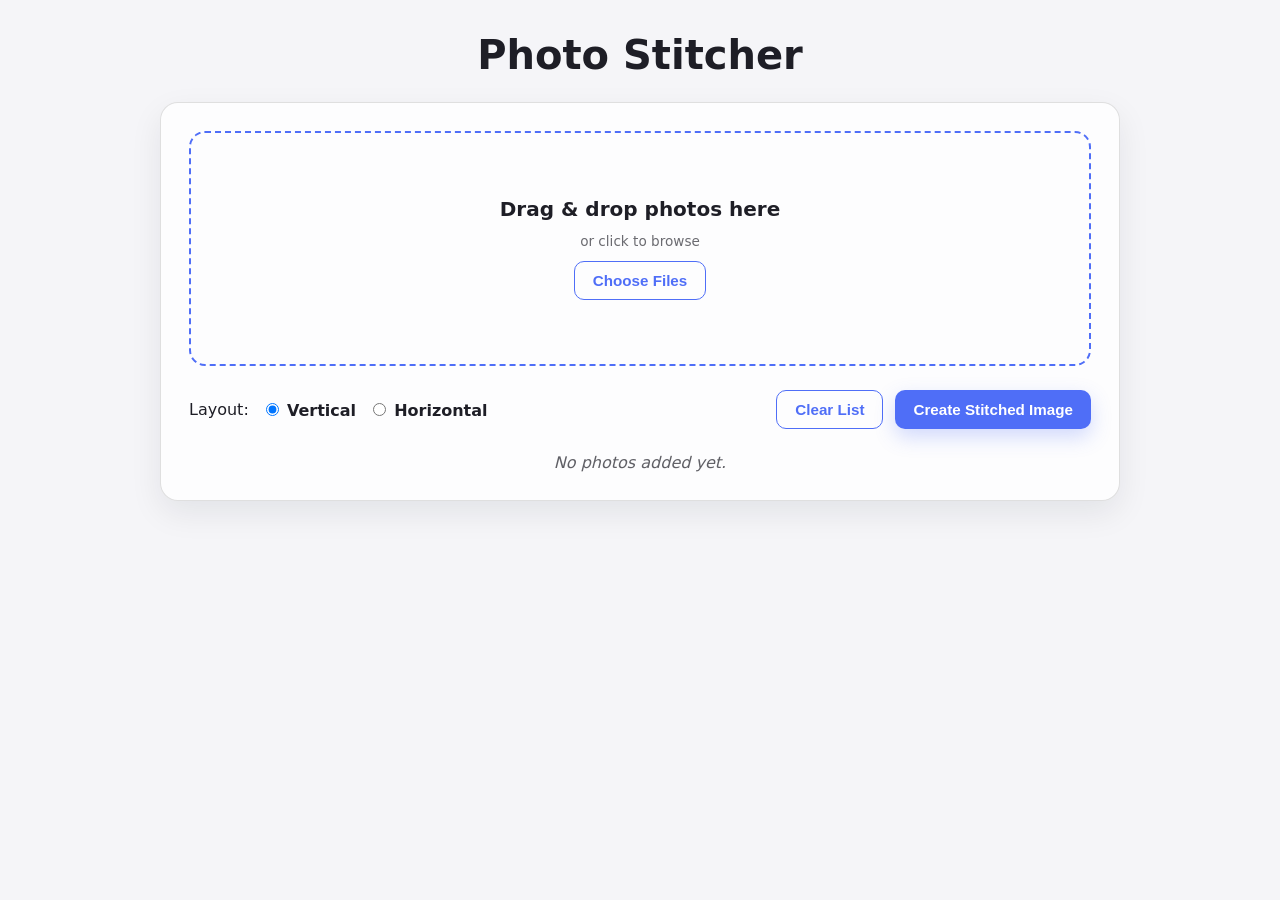
<file: photo-stick.html>
<!-- Created by GPT-5-Codex -->
<!-- Generate a tool that allows me to drag in multiple photos and stick them together either vertical or horizontal. Then user can click save to save the exported long image.-->
<!DOCTYPE html>
<html lang="en">
<head>
  <meta charset="UTF-8" />
  <title>Photo Stitcher</title>
  <meta name="viewport" content="width=device-width, initial-scale=1" />
  <style>
    :root {
      color-scheme: light dark;
      --bg: #f5f5f8;
      --bg-dark: #1b1b1f;
      --card: #ffffffcc;
      --card-dark: #262630cc;
      --border: rgba(0, 0, 0, 0.12);
      --border-dark: rgba(255, 255, 255, 0.16);
      --accent: #4f6ef7;
      --accent-dark: #87a4ff;
      --text: #1e1e26;
      --text-dark: #f4f4fb;
    }

    html, body {
      margin: 0;
      font-family: system-ui, -apple-system, BlinkMacSystemFont, "Segoe UI", sans-serif;
      background: var(--bg);
      color: var(--text);
      min-height: 100%;
    }

    @media (prefers-color-scheme: dark) {
      html, body {
        background: var(--bg-dark);
        color: var(--text-dark);
      }
      .card {
        background: var(--card-dark);
        border: 1px solid var(--border-dark);
      }
      .drop-zone {
        border-color: var(--border-dark);
        background: rgba(255, 255, 255, 0.02);
      }
      button,
      input[type="radio"] + label {
        color: var(--text-dark);
      }
      select {
        background: rgba(38, 38, 48, 0.8);
        border: 1px solid var(--border-dark);
        color: var(--text-dark);
      }
    }

    .page {
      max-width: 960px;
      margin: 0 auto;
      padding: clamp(16px, 4vw, 32px);
      display: flex;
      flex-direction: column;
      gap: clamp(16px, 3vw, 24px);
    }

    h1 {
      margin: 0;
      text-align: center;
      font-size: clamp(1.75rem, 3.5vw, 2.5rem);
    }

    .card {
      background: var(--card);
      border-radius: 18px;
      border: 1px solid var(--border);
      box-shadow: 0 12px 32px rgba(15, 23, 42, 0.08);
      padding: clamp(16px, 4vw, 28px);
      display: flex;
      flex-direction: column;
      gap: clamp(16px, 3vw, 24px);
    }

    .drop-zone {
      position: relative;
      border: 2px dashed var(--accent);
      border-radius: 16px;
      padding: clamp(36px, 8vw, 64px) clamp(20px, 6vw, 48px);
      text-align: center;
      cursor: pointer;
      transition: border-color 150ms ease, background-color 150ms ease;
      display: flex;
      flex-direction: column;
      gap: 12px;
      align-items: center;
      justify-content: center;
      color: inherit;
    }

    .drop-zone.drag-over {
      border-style: solid;
      border-color: var(--accent);
      background: rgba(79, 110, 247, 0.1);
    }

    .drop-zone span {
      font-size: clamp(1rem, 2.4vw, 1.25rem);
      font-weight: 600;
    }

    .drop-zone small {
      opacity: 0.65;
      font-size: 0.85rem;
    }

    .drop-zone button {
      pointer-events: none;
    }

    input[type="file"] {
      display: none;
    }

    .controls {
      display: flex;
      flex-wrap: wrap;
      gap: 12px;
      align-items: center;
      justify-content: space-between;
    }

    .orientation {
      display: inline-flex;
      gap: 12px;
      align-items: center;
      flex-wrap: wrap;
    }

    .orientation label {
      display: inline-flex;
      align-items: center;
      gap: 6px;
      font-weight: 600;
    }

    .file-list {
      display: flex;
      flex-direction: column;
      gap: 12px;
    }

    .file-item {
      display: flex;
      align-items: center;
      gap: 12px;
      padding: 12px;
      border-radius: 12px;
      border: 1px solid var(--border);
      background: rgba(255, 255, 255, 0.5);
      backdrop-filter: blur(8px);
    }

    @media (prefers-color-scheme: dark) {
      .file-item {
        background: rgba(255, 255, 255, 0.04);
      }
    }

    .thumb {
      width: 72px;
      height: 72px;
      border-radius: 10px;
      object-fit: cover;
      border: 1px solid rgba(0,0,0,0.08);
      background: #f2f2f7;
    }

    .file-name {
      flex: 1;
      font-size: 0.95rem;
      word-break: break-word;
    }

    .actions {
      display: flex;
      flex-direction: column;
      gap: 6px;
    }

    .actions button {
      min-width: 32px;
      min-height: 32px;
    }

    .button-row {
      display: flex;
      flex-wrap: wrap;
      gap: 12px;
      justify-content: flex-end;
    }

    button {
      appearance: none;
      border: none;
      border-radius: 10px;
      padding: 10px 18px;
      font-size: 0.95rem;
      font-weight: 600;
      background: var(--accent);
      color: #fff;
      cursor: pointer;
      transition: transform 120ms ease, box-shadow 120ms ease, opacity 120ms ease;
      box-shadow: 0 8px 20px rgba(79, 110, 247, 0.25);
    }

    button.secondary {
      background: transparent;
      color: var(--accent);
      box-shadow: none;
      border: 1px solid var(--accent);
    }

    button:disabled {
      opacity: 0.5;
      cursor: not-allowed;
      box-shadow: none;
    }

    button:active {
      transform: translateY(1px);
    }

    canvas {
      max-width: 100%;
      height: auto;
      border-radius: 16px;
      border: 1px solid var(--border);
    }

    .preview-container {
      display: none;
      flex-direction: column;
      gap: 16px;
    }

    .preview-container.active {
      display: flex;
    }

    .download-controls {
      display: flex;
      align-items: center;
      gap: 12px;
      flex-wrap: wrap;
    }

    .download-controls label {
      font-weight: 600;
    }

    select {
      appearance: none;
      border-radius: 8px;
      border: 1px solid var(--border);
      padding: 10px 14px;
      font-size: 0.95rem;
      background: rgba(255, 255, 255, 0.8);
      color: inherit;
      min-width: 140px;
      box-shadow: 0 4px 12px rgba(15, 23, 42, 0.06);
    }

    select:focus-visible {
      outline: 2px solid var(--accent);
      outline-offset: 2px;
    }

    .empty-state {
      text-align: center;
      font-style: italic;
      opacity: 0.7;
    }
  </style>
</head>
<body>
  <main class="page">
    <header>
      <h1>Photo Stitcher</h1>
    </header>

    <section class="card">
      <label class="drop-zone" id="dropZone">
        <span>Drag &amp; drop photos here</span>
        <small>or click to browse</small>
        <button type="button" class="secondary">Choose Files</button>
        <input id="fileInput" type="file" accept="image/*" multiple />
      </label>

      <div class="controls">
        <div class="orientation">
          <span>Layout:</span>
          <div>
            <input type="radio" id="vertical" name="orientation" value="vertical" checked />
            <label for="vertical">Vertical</label>
          </div>
          <div>
            <input type="radio" id="horizontal" name="orientation" value="horizontal" />
            <label for="horizontal">Horizontal</label>
          </div>
        </div>
        <div class="button-row">
          <button id="clearBtn" class="secondary" type="button">Clear List</button>
          <button id="stitchBtn" type="button">Create Stitched Image</button>
        </div>
      </div>

      <div id="fileList" class="file-list">
        <div class="empty-state" id="emptyState">No photos added yet.</div>
      </div>
    </section>

    <section class="card preview-container" id="previewSection">
      <header>
        <h2 style="margin: 0;">Preview &amp; Save</h2>
      </header>
      <canvas id="previewCanvas"></canvas>
      <div class="download-controls">
        <label for="formatSelect">Download format</label>
        <select id="formatSelect">
          <option value="png" selected>PNG</option>
          <option value="jpeg">JPEG</option>
        </select>
      </div>
      <div class="button-row">
        <button id="downloadBtn" type="button" disabled>Save as PNG</button>
      </div>
    </section>
  </main>

  <script>
    (() => {
      const dropZone = document.getElementById('dropZone');
      const fileInput = document.getElementById('fileInput');
      const fileList = document.getElementById('fileList');
      const emptyState = document.getElementById('emptyState');
      const stitchBtn = document.getElementById('stitchBtn');
      const downloadBtn = document.getElementById('downloadBtn');
      const clearBtn = document.getElementById('clearBtn');
      const previewCanvas = document.getElementById('previewCanvas');
      const previewSection = document.getElementById('previewSection');
      const orientationRadios = Array.from(document.querySelectorAll('input[name="orientation"]'));
      const formatSelect = document.getElementById('formatSelect');

      let images = [];

      const updateDownloadLabel = () => {
        const format = formatSelect.value;
        downloadBtn.textContent = format === 'png' ? 'Save as PNG' : 'Save as JPEG';
      };

      formatSelect.addEventListener('change', updateDownloadLabel);
      updateDownloadLabel();

      const handleFiles = (files) => {
        const validFiles = Array.from(files).filter(file => file.type.startsWith('image/'));
        if (!validFiles.length) return;

        validFiles.forEach(file => {
          const url = URL.createObjectURL(file);
          images.push({ file, url });
        });

        renderList();
      };

      const renderList = () => {
        fileList.innerHTML = '';

        if (!images.length) {
          emptyState.style.display = 'block';
          fileList.appendChild(emptyState);
          previewSection.classList.remove('active');
          downloadBtn.disabled = true;
          return;
        }

        emptyState.style.display = 'none';

        images.forEach((imgObj, index) => {
          const item = document.createElement('div');
          item.className = 'file-item';
          item.draggable = true;
          item.dataset.index = index;

          const thumb = document.createElement('img');
          thumb.className = 'thumb';
          thumb.src = imgObj.url;
          thumb.alt = imgObj.file.name;

          const info = document.createElement('div');
          info.className = 'file-name';
          info.textContent = imgObj.file.name;

          const actions = document.createElement('div');
          actions.className = 'actions';

          const upBtn = document.createElement('button');
          upBtn.type = 'button';
          upBtn.className = 'secondary';
          upBtn.textContent = '↑';
          upBtn.title = 'Move up';
          upBtn.addEventListener('click', () => moveItem(index, -1));

          const downBtn = document.createElement('button');
          downBtn.type = 'button';
          downBtn.className = 'secondary';
          downBtn.textContent = '↓';
          downBtn.title = 'Move down';
          downBtn.addEventListener('click', () => moveItem(index, 1));

          const removeBtn = document.createElement('button');
          removeBtn.type = 'button';
          removeBtn.className = 'secondary';
          removeBtn.textContent = '✕';
          removeBtn.title = 'Remove';
          removeBtn.addEventListener('click', () => removeItem(index));

          actions.append(upBtn, downBtn, removeBtn);
          item.append(thumb, info, actions);
          fileList.appendChild(item);

          addDragHandlers(item);
        });
      };

      const moveItem = (index, delta) => {
        const newIndex = index + delta;
        if (newIndex < 0 || newIndex >= images.length) return;
        const [item] = images.splice(index, 1);
        images.splice(newIndex, 0, item);
        renderList();
      };

      const removeItem = (index) => {
        URL.revokeObjectURL(images[index].url);
        images.splice(index, 1);
        renderList();
      };

      const clearAll = () => {
        images.forEach(img => URL.revokeObjectURL(img.url));
        images = [];
        renderList();
      };

      const loadImage = (imgObj) => new Promise((resolve, reject) => {
        const img = new Image();
        img.onload = () => resolve({ img, width: img.naturalWidth, height: img.naturalHeight });
        img.onerror = reject;
        img.src = imgObj.url;
      });

      const stitchImages = async () => {
        if (!images.length) {
          alert('Please add at least one photo.');
          return;
        }

        stitchBtn.disabled = true;
        stitchBtn.textContent = 'Processing…';
        downloadBtn.disabled = true;

        try {
          const orientation = orientationRadios.find(r => r.checked)?.value || 'vertical';
          const loaded = await Promise.all(images.map(loadImage));

          if (!loaded.length) throw new Error('No images loaded');

          let totalWidth = 0;
          let totalHeight = 0;
          let maxWidth = 0;
          let maxHeight = 0;

          loaded.forEach(({ width, height }) => {
            totalWidth += width;
            totalHeight += height;
            maxWidth = Math.max(maxWidth, width);
            maxHeight = Math.max(maxHeight, height);
          });

          const canvas = previewCanvas;
          const ctx = canvas.getContext('2d');

          if (orientation === 'vertical') {
            canvas.width = maxWidth;
            canvas.height = totalHeight;
          } else {
            canvas.width = totalWidth;
            canvas.height = maxHeight;
          }

          ctx.clearRect(0, 0, canvas.width, canvas.height);

          let offsetX = 0;
          let offsetY = 0;

          loaded.forEach(({ img, width, height }) => {
            if (orientation === 'vertical') {
              const x = (maxWidth - width) / 2;
              ctx.drawImage(img, x, offsetY, width, height);
              offsetY += height;
            } else {
              const y = (maxHeight - height) / 2;
              ctx.drawImage(img, offsetX, y, width, height);
              offsetX += width;
            }
          });

          previewSection.classList.add('active');
          downloadBtn.disabled = false;
          stitchBtn.textContent = 'Create Stitched Image';
        } catch (error) {
          console.error(error);
          alert('Something went wrong while stitching the images.');
          previewSection.classList.remove('active');
        } finally {
          stitchBtn.disabled = false;
          stitchBtn.textContent = 'Create Stitched Image';
        }
      };

      const downloadImage = () => {
        const format = formatSelect.value;
        const timestamp = Date.now();
        let dataUrl;

        if (format === 'png') {
          dataUrl = previewCanvas.toDataURL('image/png');
        } else {
          const tempCanvas = document.createElement('canvas');
          tempCanvas.width = previewCanvas.width;
          tempCanvas.height = previewCanvas.height;
          const tctx = tempCanvas.getContext('2d');
          tctx.fillStyle = '#ffffff';
          tctx.fillRect(0, 0, tempCanvas.width, tempCanvas.height);
          tctx.drawImage(previewCanvas, 0, 0);
          dataUrl = tempCanvas.toDataURL('image/jpeg', 0.92);
        }

        const link = document.createElement('a');
        link.download = `stitched-${timestamp}.${format}`;
        link.href = dataUrl;
        link.click();
      };

      const addDragHandlers = (item) => {
        item.addEventListener('dragstart', (e) => {
          e.dataTransfer.effectAllowed = 'move';
          e.dataTransfer.setData('text/plain', item.dataset.index);
          item.classList.add('dragging');
        });

        item.addEventListener('dragend', () => {
          item.classList.remove('dragging');
        });

        item.addEventListener('dragover', (e) => {
          e.preventDefault();
          const dragging = document.querySelector('.file-item.dragging');
          if (!dragging || dragging === item) return;
          const draggingIndex = Number(dragging.dataset.index);
          const targetIndex = Number(item.dataset.index);
          if (draggingIndex === targetIndex) return;

          const rect = item.getBoundingClientRect();
          const midpoint = rect.top + rect.height / 2;
          const isAfter = e.clientY > midpoint;
          fileList.insertBefore(dragging, isAfter ? item.nextSibling : item);

          const reordered = Array.from(fileList.querySelectorAll('.file-item')).map(el => Number(el.dataset.index));
          images = reordered.map(idx => images[idx]);
          renderList();
        });
      };

      dropZone.addEventListener('click', () => fileInput.click());

      fileInput.addEventListener('change', (e) => {
        handleFiles(e.target.files);
        fileInput.value = '';
      });

      dropZone.addEventListener('dragover', (e) => {
        e.preventDefault();
        dropZone.classList.add('drag-over');
      });

      dropZone.addEventListener('dragleave', () => dropZone.classList.remove('drag-over'));

      dropZone.addEventListener('drop', (e) => {
        e.preventDefault();
        dropZone.classList.remove('drag-over');
        handleFiles(e.dataTransfer.files);
      });

      stitchBtn.addEventListener('click', stitchImages);
      downloadBtn.addEventListener('click', downloadImage);
      clearBtn.addEventListener('click', clearAll);
      orientationRadios.forEach(radio => radio.addEventListener('change', () => {
        if (!downloadBtn.disabled) {
          // Optional: trigger re-render here if you’d like live updates
        }
      }));

      window.addEventListener('beforeunload', () => {
        images.forEach(img => URL.revokeObjectURL(img.url));
      });
    })();
  </script>
</body>
</html>
</file>
